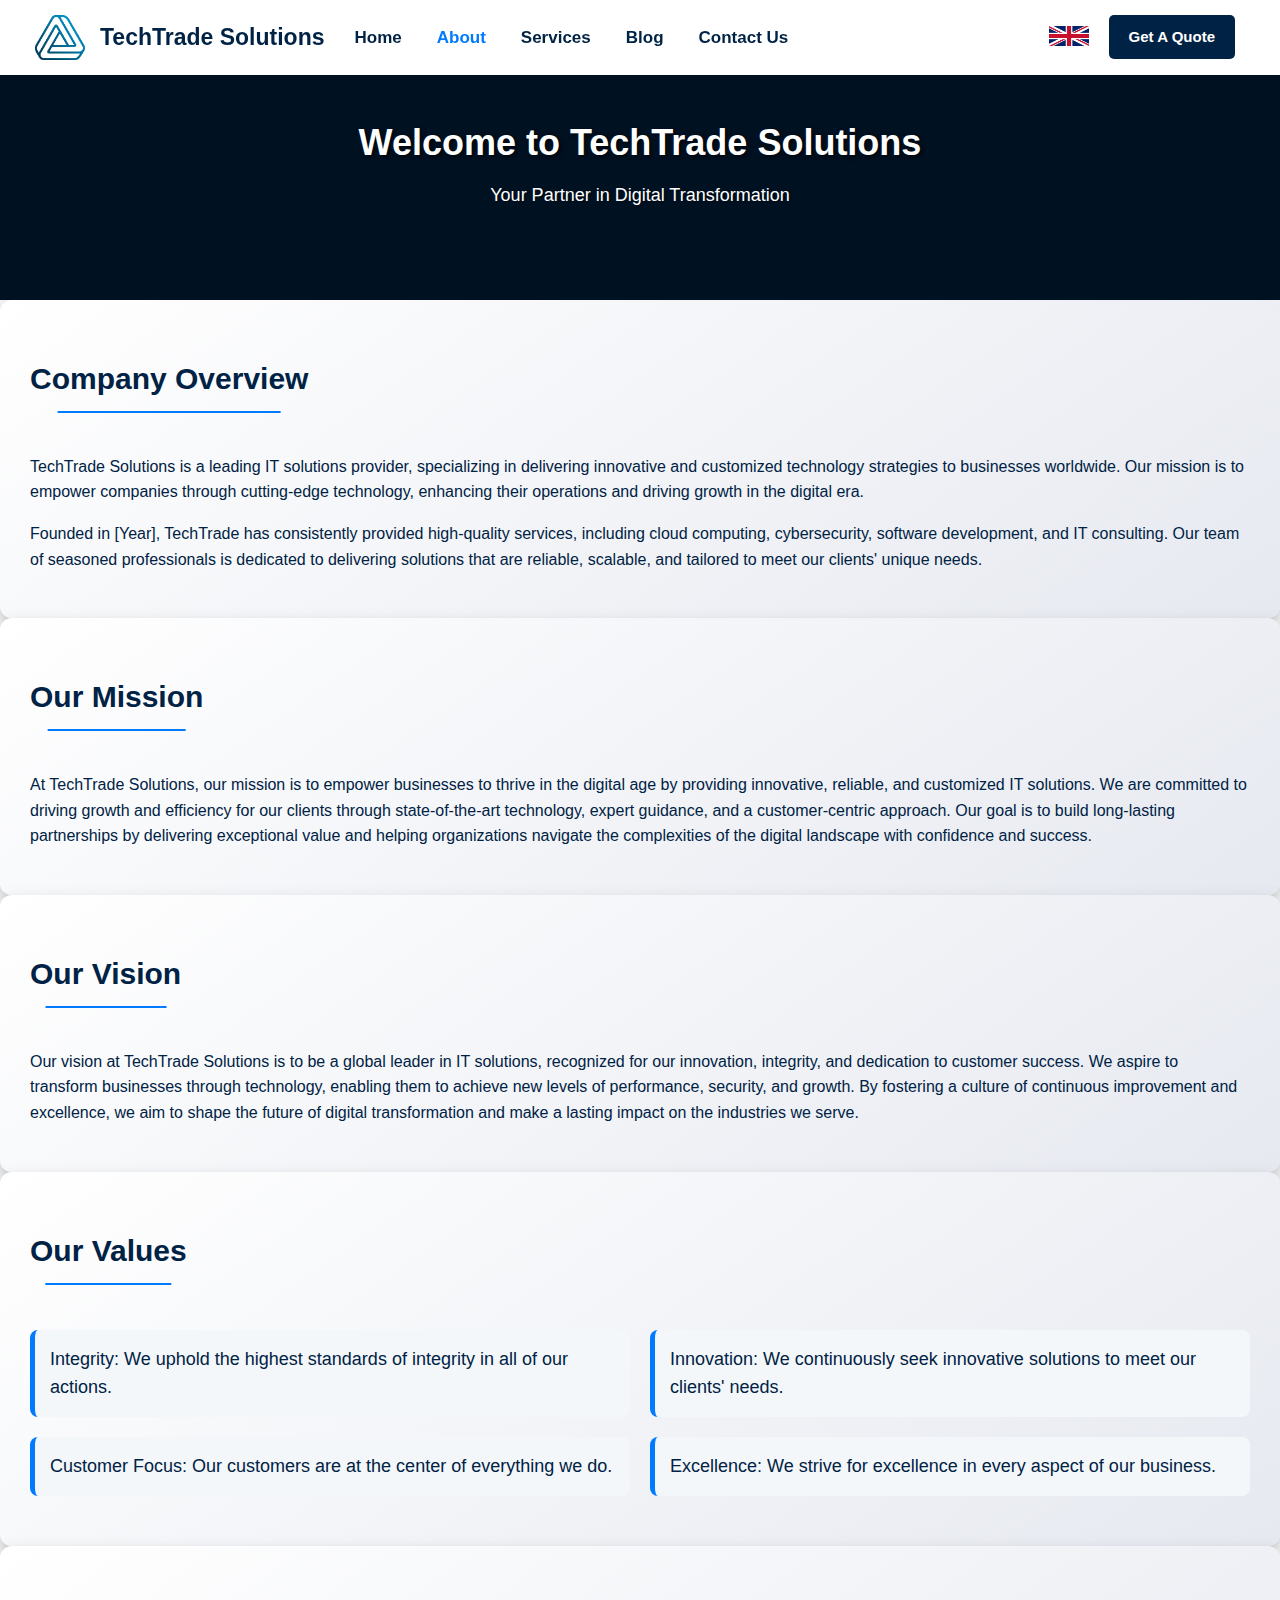
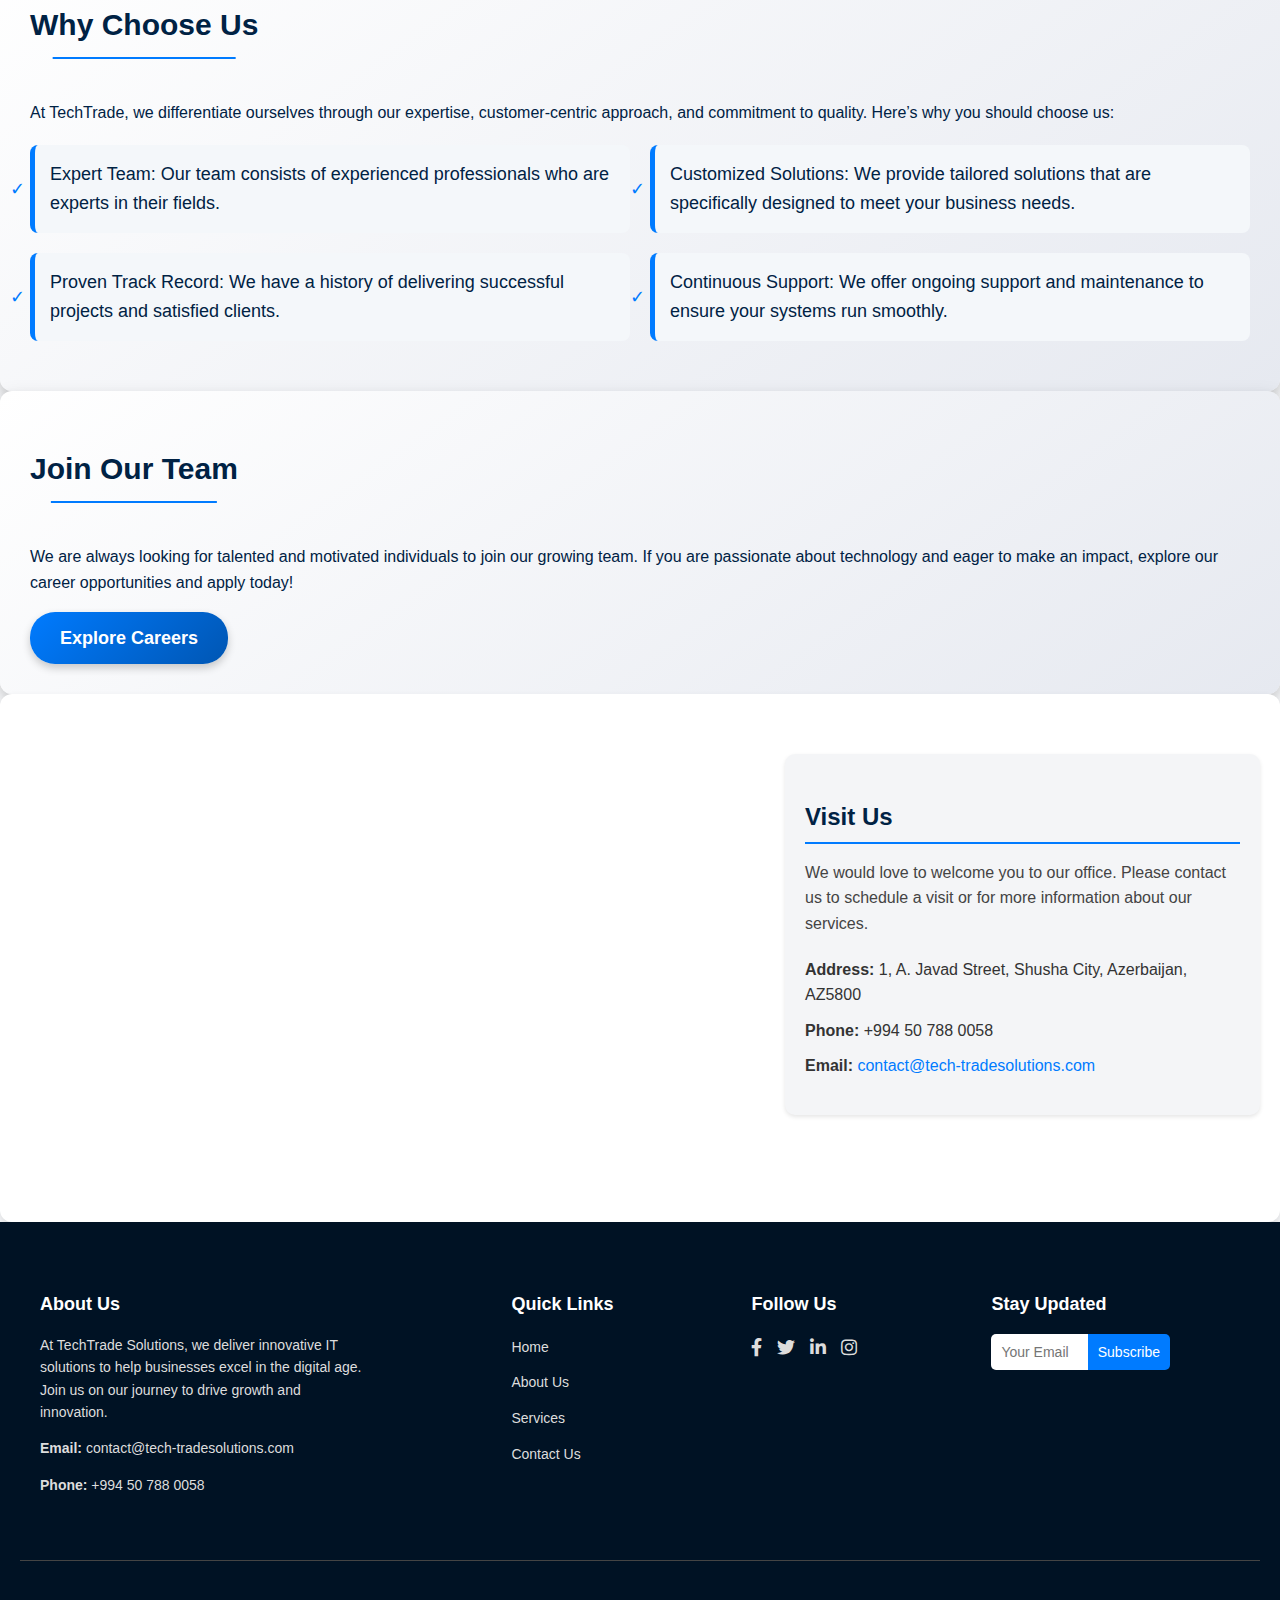
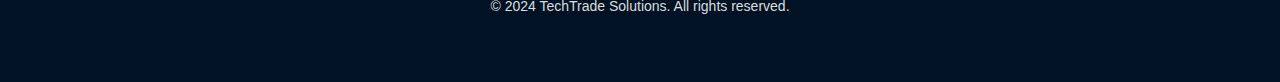
<file: about.html>
<!DOCTYPE html>
<html lang="en">
<head>
    <link rel="stylesheet" href="https://cdnjs.cloudflare.com/ajax/libs/font-awesome/5.15.4/css/all.min.css">
    <meta charset="UTF-8">
    <meta name="viewport" content="width=device-width, initial-scale=1.0">
    <title>TechTrade - About Us</title>
    <link rel="stylesheet" href="css/aboutstyles.css">
</head>
<body>

    <header>
        <nav>
            <div class="logo">
                <img src="images/logo.png" alt="TechTrade Logo">
                <div class="logo-text" data-translate="TechTrade Solutions">TechTrade Solutions</div>
            </div>
            <ul>
                <li><a href="index.html" data-translate="Home">Home</a></li>
                <li><a href="about.html" class="active" data-translate="About">About</a></li>
                <li><a href="services.html" data-translate="Services">Services</a></li>
                <li><a href="blog.html" data-translate="Blog">Blog</a></li>
                <li><a href="contact.html" data-translate="Contact Us">Contact Us</a></li>
            </ul>
            <div class="header-buttons">
                <div class="language-dropdown">
                    <button class="language-button">
                        <img id="current-language-flag" src="images/en-flag.png" alt="English" title="English">
                    </button>
                    <div class="language-options">
                        <a href="#" class="language-option" id="translate-az"><img src="images/az-flag.png" alt="Azerbaijani" title="Azerbaijani"></a>
                        <a href="#" class="language-option" id="translate-en"><img src="images/en-flag.png" alt="English" title="English"></a>
                        <a href="#" class="language-option" id="translate-ru"><img src="images/ru-flag.png" alt="Russian" title="Russian"></a>
                    </div>
                </div>
                <a href="#" class="get-quote-button" data-translate="Get A Quote">Get A Quote</a>
            </div>            
        </nav>
    </header>

    <main>
        <!-- New Banner Section -->
        <section class="about-banner">
            <div class="banner-overlay">
                <div class="banner-content">
                    <h1 data-translate="Welcome to TechTrade Solutions">Welcome to TechTrade Solutions</h1>
                    <p data-translate="Your Partner in Digital Transformation">Your Partner in Digital Transformation</p>
                </div>
            </div>
        </section>
    
        <!-- Company Overview Section -->
        <section class="company-overview">
            <div class="overview-container">
                <h2 data-translate="Company Overview">Company Overview</h2>
                <p data-translate="TechTrade Solutions is a leading IT solutions provider, specializing in delivering innovative and customized technology strategies to businesses worldwide. Our mission is to empower companies through cutting-edge technology, enhancing their operations and driving growth in the digital era.">TechTrade Solutions is a leading IT solutions provider, specializing in delivering innovative and customized technology strategies to businesses worldwide. Our mission is to empower companies through cutting-edge technology, enhancing their operations and driving growth in the digital era.</p>
                <p data-translate="Founded in [Year], TechTrade has consistently provided high-quality services, including cloud computing, cybersecurity, software development, and IT consulting. Our team of seasoned professionals is dedicated to delivering solutions that are reliable, scalable, and tailored to meet our clients' unique needs.">Founded in [Year], TechTrade has consistently provided high-quality services, including cloud computing, cybersecurity, software development, and IT consulting. Our team of seasoned professionals is dedicated to delivering solutions that are reliable, scalable, and tailored to meet our clients' unique needs.</p>
            </div>
        </section>
    
        <!-- Mission Section -->
        <section class="mission">
            <div class="mission-container">
                <h2 data-translate="Our Mission">Our Mission</h2>
                <p data-translate="At TechTrade Solutions, our mission is to empower businesses to thrive in the digital age by providing innovative, reliable, and customized IT solutions. We are committed to driving growth and efficiency for our clients through state-of-the-art technology, expert guidance, and a customer-centric approach. Our goal is to build long-lasting partnerships by delivering exceptional value and helping organizations navigate the complexities of the digital landscape with confidence and success.">At TechTrade Solutions, our mission is to empower businesses to thrive in the digital age by providing innovative, reliable, and customized IT solutions. We are committed to driving growth and efficiency for our clients through state-of-the-art technology, expert guidance, and a customer-centric approach. Our goal is to build long-lasting partnerships by delivering exceptional value and helping organizations navigate the complexities of the digital landscape with confidence and success.</p>
            </div>
        </section>
    
        <!-- Vision Section -->
        <section class="vision">
            <div class="vision-container">
                <h2 data-translate="Our Vision">Our Vision</h2>
                <p data-translate="Our vision at TechTrade Solutions is to be a global leader in IT solutions, recognized for our innovation, integrity, and dedication to customer success. We aspire to transform businesses through technology, enabling them to achieve new levels of performance, security, and growth. By fostering a culture of continuous improvement and excellence, we aim to shape the future of digital transformation and make a lasting impact on the industries we serve.">Our vision at TechTrade Solutions is to be a global leader in IT solutions, recognized for our innovation, integrity, and dedication to customer success. We aspire to transform businesses through technology, enabling them to achieve new levels of performance, security, and growth. By fostering a culture of continuous improvement and excellence, we aim to shape the future of digital transformation and make a lasting impact on the industries we serve.</p>
            </div>
        </section>
    
        <!-- Values Section -->
        <section class="values">
            <div class="values-container">
                <h2 data-translate="Our Values">Our Values</h2>
                <ul>
                    <li data-translate="Integrity: We uphold the highest standards of integrity in all of our actions."><i class="fas fa-check-circle"></i> Integrity: We uphold the highest standards of integrity in all of our actions.</li>
                    <li data-translate="Innovation: We continuously seek innovative solutions to meet our clients' needs."><i class="fas fa-check-circle"></i> Innovation: We continuously seek innovative solutions to meet our clients' needs.</li>
                    <li data-translate="Customer Focus: Our customers are at the center of everything we do."><i class="fas fa-check-circle"></i> Customer Focus: Our customers are at the center of everything we do.</li>
                    <li data-translate="Excellence: We strive for excellence in every aspect of our business."><i class="fas fa-check-circle"></i> Excellence: We strive for excellence in every aspect of our business.</li>
                </ul>
            </div>
        </section>
    
        <!-- Why Choose Us Section -->
        <section class="why-choose-us">
            <div class="choose-us-container">
                <h2 data-translate="Why Choose Us">Why Choose Us</h2>
                <p data-translate="At TechTrade, we differentiate ourselves through our expertise, customer-centric approach, and commitment to quality. Here’s why you should choose us:">At TechTrade, we differentiate ourselves through our expertise, customer-centric approach, and commitment to quality. Here’s why you should choose us:</p>
                <ul>
                    <li data-translate="Expert Team: Our team consists of experienced professionals who are experts in their fields."><strong>Expert Team:</strong> Our team consists of experienced professionals who are experts in their fields.</li>
                    <li data-translate="Customized Solutions: We provide tailored solutions that are specifically designed to meet your business needs."><strong>Customized Solutions:</strong> We provide tailored solutions that are specifically designed to meet your business needs.</li>
                    <li data-translate="Proven Track Record: We have a history of delivering successful projects and satisfied clients."><strong>Proven Track Record:</strong> We have a history of delivering successful projects and satisfied clients.</li>
                    <li data-translate="Continuous Support: We offer ongoing support and maintenance to ensure your systems run smoothly."><strong>Continuous Support:</strong> We offer ongoing support and maintenance to ensure your systems run smoothly.</li>
                </ul>
            </div>
        </section>
    
        <!-- Join Our Team Section -->
        <section class="join-our-team">
            <div class="team-container">
                <h2 data-translate="Join Our Team">Join Our Team</h2>
                <p data-translate="We are always looking for talented and motivated individuals to join our growing team. If you are passionate about technology and eager to make an impact, explore our career opportunities and apply today!">We are always looking for talented and motivated individuals to join our growing team. If you are passionate about technology and eager to make an impact, explore our career opportunities and apply today!</p>
                <a href="careers.html" class="cta-button" data-translate="Explore Careers">Explore Careers</a>
            </div>
        </section>
    </main>    

<!-- New Location Section with Map -->
<section class="location-section">
    <div class="location-wrapper">
        <div class="map-container">
            <!-- Replace the src with your actual Google Maps embed link -->
            <iframe 
                src="https://www.google.com/maps/embed?pb=!1m18!1m12!1m3!1d3067.609052598862!2d-75.17040878428252!3d39.952583879422834!2m3!1f0!2f0!3f0!3m2!1i1024!2i768!4f13.1!3m3!1m2!1s0x89c6c65d7b7c93e9%3A0x1d5d9e62e1b3c775!2sTechTrade%20Solutions!5e0!3m2!1sen!2sus!4v1631246210042!5m2!1sen!2sus" 
                width="100%" 
                height="400" 
                style="border:0;" 
                allowfullscreen="" 
                loading="lazy">
            </iframe>
        </div>
        <div class="contact-details">
            <h3 data-translate="Visit Us">Visit Us</h3>
            <p data-translate="We would love to welcome you to our office. Please contact us to schedule a visit or for more information about our services.">We would love to welcome you to our office. Please contact us to schedule a visit or for more information about our services.</p>
            <ul>
                <li><strong data-translate="Address:">Address:</strong> 1, A. Javad Street, Shusha City, Azerbaijan, AZ5800</li>
                <li><strong data-translate="Phone:">Phone:</strong> +994 50 788 0058</li>
                <li><strong data-translate="Email:">Email:</strong> <a href="mailto:contact@tech-tradesolutions.com">contact@tech-tradesolutions.com</a></li>
            </ul>
        </div>
    </div>
</section>

<footer class="footer">
    <div class="footer-container">
        <!-- Company Info -->
        <div class="footer-column footer-about">
            <h3 data-translate="About Us">About Us</h3>
            <p data-translate="At TechTrade Solutions, we deliver innovative IT solutions to help businesses excel in the digital age. Join us on our journey to drive growth and innovation.">At TechTrade Solutions, we deliver innovative IT solutions to help businesses excel in the digital age. Join us on our journey to drive growth and innovation.</p>
            <p><strong data-translate="Email:">Email:</strong> <a href="mailto:contact@tech-tradesolutions.com">contact@tech-tradesolutions.com</a></p>
            <p><strong data-translate="Phone:">Phone:</strong> <a href="tel:+994507880058">+994 50 788 0058</a></p>
        </div>

        <!-- Quick Links -->
        <div class="footer-column footer-links">
            <h3 data-translate="Quick Links">Quick Links</h3>
            <ul>
                <li><a href="index.html" data-translate="Home">Home</a></li>
                <li><a href="about.html" data-translate="About Us">About Us</a></li>
                <li><a href="services.html" data-translate="Services">Services</a></li>
                <li><a href="contact.html" data-translate="Contact Us">Contact Us</a></li>
            </ul>
        </div>

        <!-- Social Media Links -->
        <div class="footer-column footer-social">
            <h3 data-translate="Follow Us">Follow Us</h3>
            <div class="social-icons">
                <a href="#"><i class="fab fa-facebook-f"></i></a>
                <a href="#"><i class="fab fa-twitter"></i></a>
                <a href="#"><i class="fab fa-linkedin-in"></i></a>
                <a href="#"><i class="fab fa-instagram"></i></a>
            </div>
        </div>

        <!-- Newsletter -->
        <div class="footer-column footer-newsletter">
            <h3 data-translate="Stay Updated">Stay Updated</h3>
            <form class="newsletter-form">
                <input type="email" placeholder="Your Email" required data-translate="Your Email">
                <button type="submit" data-translate="Subscribe">Subscribe</button>
            </form>
        </div>
    </div>

    <!-- Footer Bottom -->
    <div class="footer-bottom">
        <p data-translate="© 2024 TechTrade Solutions. All rights reserved.">© 2024 TechTrade Solutions. All rights reserved.</p>
    </div>
</footer>


<script>
    document.querySelector('.language-button').addEventListener('click', function(event) {
        event.stopPropagation(); // Prevents click event from propagating
        const options = document.querySelector('.language-options');
        // Toggle the display of the language options
        options.style.display = options.style.display === 'block' ? 'none' : 'block';
    });
    
    document.addEventListener('click', function() {
        const options = document.querySelector('.language-options');
        options.style.display = 'none'; // Hide the dropdown when clicking outside
    });
    </script> 

<script>
    // Translation dictionary
    const translations = {
        az: {
            "Software Development": "Proqram Təminatının Hazırlanması",
            "Create custom applications that are scalable, secure, and user-friendly. Our solutions include mobile apps, enterprise software, and cloud-based systems designed to drive growth.": "Ölçülənə bilən, təhlükəsiz və istifadəçi dostu xüsusi tətbiqlər yaradın. Həllərimizə mobil tətbiqlər, müəssisə proqram təminatı və inkişafı təşviq etmək üçün hazırlanmış bulud əsaslı sistemlər daxildir",
            "Cloud Solutions": "Bulud Xidmətləri",
            "Transform your business with our cloud services, including migration, deployment, and management. Enhance flexibility, reduce costs, and improve collaboration across your organization.": "Bulud xidmətlərimiz, o cümlədən miqrasiya, yerləşdirmə və idarəetmə ilə biznesinizi dəyişdirin. Esneklik artırın, xərcləri azaldın və təşkilatınızda əməkdaşlığı gücləndirin.",
            "Cybersecurity": "Kibertəhlükəsizlik",
            "Secure your digital assets with our comprehensive cybersecurity services. We offer threat detection, data protection, and incident response to keep your business safe.": "Rəqəmsal aktivlərinizi genişmiqyaslı kibertəhlükəsizlik xidmətlərimizlə qoruyun. Biz biznesinizi təhlükəsiz saxlamaq üçün təhdidlərin aşkarlanması, məlumatların qorunması və hadisələrə cavab tədbirləri təklif edirik.",
            "IT Consulting": "IT konsultasiyası",
            "Optimize your technology strategy with our consulting services. We help you align your IT infrastructure with your business goals for maximum efficiency and growth.": "Konsultasiya xidmətlərimizlə texnologiya strategiyanızı optimallaşdırın. Biz IT infrastrukturunuzu maksimum səmərəlilik və inkişaf üçün biznes məqsədlərinizlə uyğunlaşdırmağa kömək edirik.",
            "Managed IT Services": "İdarə Olunan IT Xidmətləri",
            "Let us handle your IT needs with our managed services. From network monitoring to data backup and IT support, we ensure your operations run smoothly and efficiently.": "IT ehtiyaclarınızı idarə olunan xidmətlərimizlə bizə həvalə edin. Şəbəkə monitorinqindən məlumatların ehtiyat nüsxəsinə və IT dəstəyinə qədər əməliyyatlarınızın rəvan və səmərəli şəkildə işləməsini təmin edirik.",
            "Data Analytics": "Data Analitikası",
            "Leverage data analytics to make informed decisions. Our services help you uncover insights, drive strategic initiatives, and enhance performance and profitability.": "Doğru qərarlar qəbul etmək üçün məlumat analitikasından istifadə edin. Xidmətlərimiz sizə dərin məlumatları üzə çıxarmağa, strateji təşəbbüsləri həyata keçirməyə və performansınızı və mənfəətinizi artırmağa kömək edir.",
            "Home": "Ana Səhifə",
            "About": "Haqqında",
            "Services": "Xidmətlər",
            "Blog": "Bloq",
            "Contact Us": "Əlaqə",
            "Get A Quote": "Təklif Alın",
            "Welcome to TechTrade Solutions": "TechTrade Solutions-a xoş gəlmisiniz",
            "Your Partner in Digital Transformation": "Rəqəmsal Transformasiyada Sizin Partnyorunuz",
            "Company Overview": "Şirkət Haqqında",
            "TechTrade Solutions is a leading IT solutions provider, specializing in delivering innovative and customized technology strategies to businesses worldwide. Our mission is to empower companies through cutting-edge technology, enhancing their operations and driving growth in the digital era.": "TechTrade Solutions aparıcı IT həlləri təminatçısıdır və dünya miqyasında bizneslərə innovativ və fərdiləşdirilmiş texnologiya strategiyaları təqdim etməkdə ixtisaslaşmışdır. Missiyamız qabaqcıl texnologiya vasitəsilə şirkətləri gücləndirmək, onların fəaliyyətini təkmilləşdirmək və rəqəmsal dövrdə inkişafı təmin etməkdir.",
            "Founded in [Year], TechTrade has consistently provided high-quality services, including cloud computing, cybersecurity, software development, and IT consulting. Our team of seasoned professionals is dedicated to delivering solutions that are reliable, scalable, and tailored to meet our clients' unique needs.": "[İl]-də təsis edilmiş TechTrade bulud hesablama, kibertəhlükəsizlik, proqram təminatının hazırlanması və IT konsultasiya kimi yüksək keyfiyyətli xidmətlər təqdim edir. Təcrübəli peşəkarlar komandamız müştərilərimizin unikal ehtiyaclarını qarşılamaq üçün etibarlı, genişlənə bilən və xüsusi həllər təqdim etməyə sadiqdir.",
            "Our Mission": "Missiyamız",
            "At TechTrade Solutions, our mission is to empower businesses to thrive in the digital age by providing innovative, reliable, and customized IT solutions. We are committed to driving growth and efficiency for our clients through state-of-the-art technology, expert guidance, and a customer-centric approach. Our goal is to build long-lasting partnerships by delivering exceptional value and helping organizations navigate the complexities of the digital landscape with confidence and success.": "TechTrade Solutions-da missiyamız, bizneslərin rəqəmsal dövrdə inkişafını təmin etmək üçün innovativ, etibarlı və fərdi IT həlləri təqdim etməkdir. Biz, qabaqcıl texnologiya, mütəxəssis təlimatı və müştəriyönümlü yanaşma vasitəsilə müştərilərimizin inkişafını və səmərəliliyini artırmağa sadiqik. Məqsədimiz, müstəsna dəyər təqdim etməklə və təşkilatlara rəqəmsal mühitin mürəkkəbliklərini inamla və uğurla naviqasiya etməyə kömək etməklə uzunmüddətli tərəfdaşlıqlar qurmaqdır.",
            "Our Vision": "Vizyonumuz",
            "Our vision at TechTrade Solutions is to be a global leader in IT solutions, recognized for our innovation, integrity, and dedication to customer success. We aspire to transform businesses through technology, enabling them to achieve new levels of performance, security, and growth. By fostering a culture of continuous improvement and excellence, we aim to shape the future of digital transformation and make a lasting impact on the industries we serve.": "TechTrade Solutions-da bizim görüşümüz, innovasiya, dürüstlük və müştəri uğuruna sadiqliyimizlə tanınan qlobal IT həlləri lideri olmaqdır. Biz texnologiya vasitəsilə biznesləri dəyişdirməyi, onlara yeni səviyyədə performans, təhlükəsizlik və inkişaf əldə etməyə imkan yaratmağı arzulayırıq. Davamlı təkmilləşdirmə və mükəmməllik mədəniyyətini inkişaf etdirərək, rəqəmsal transformasiyanın gələcəyini formalaşdırmağı və xidmət etdiyimiz sahələrdə uzunmüddətli təsir yaratmağı hədəfləyirik.",
            "Our Values": "Əsas Dəyərlərimiz",
            "Integrity: We uphold the highest standards of integrity in all of our actions.": "Dürüstlük: Bütün fəaliyyətlərimizdə ən yüksək dürüstlük standartlarını qoruyuruq.",
            "Innovation: We continuously seek innovative solutions to meet our clients' needs.": "Innovasiya: Müştərilərimizin ehtiyaclarını qarşılamaq üçün daim innovativ həllər axtarırıq.",
            "Customer Focus: Our customers are at the center of everything we do.": "Müştəri Yönümlülük: Müştərilərimiz gördüyümüz hər işin mərkəzindədir.",
            "Excellence: We strive for excellence in every aspect of our business.": "Mükəmməllik: Biz biznesimizin hər bir aspektində mükəmməlliyə can atırıq.",
            "Why Choose Us": "Niyə Bizi Seçməlisiniz",
            "At TechTrade, we differentiate ourselves through our expertise, customer-centric approach, and commitment to quality. Here’s why you should choose us:": "TechTrade-da biz özümüzü ekspertiza, müştəriyönümlü yanaşma və keyfiyyətə sadiqliyimizlə fərqləndiririk. Niyə bizi seçməlisiniz?",
            "Expert Team: Our team consists of experienced professionals who are experts in their fields.": "Mütəxəssis Komandası: Komandamız öz sahələrində mütəxəssis olan təcrübəli peşəkarlardan ibarətdir.",
            "Customized Solutions: We provide tailored solutions that are specifically designed to meet your business needs.": "Xüsusi Həllər: Biz sizin biznes ehtiyaclarınıza uyğun hazırlanmış xüsusi həllər təqdim edirik.",
            "Proven Track Record: We have a history of delivering successful projects and satisfied clients.": "Sübut Edilmiş Təcrübə: Uğurlu layihələr və məmnun müştərilərin tarixçəsinə sahibik.",
            "Continuous Support: We offer ongoing support and maintenance to ensure your systems run smoothly.": "Davamlı Dəstək: Sistemlərinizin problemsiz işləməsini təmin etmək üçün davamlı dəstək və optimizasiya təqdim edirik.",
            "Join Our Team": "Komandamıza Qoşulun",
            "We are always looking for talented and motivated individuals to join our growing team. If you are passionate about technology and eager to make an impact, explore our career opportunities and apply today!": "Həmişə istedadlı və motivasiyalı fərdləri böyüyən komandamıza qoşulmağa dəvət edirik. Əgər texnologiyaya qarşı həvəsiniz varsa və təsir yaratmağa can atırsınızsa, karyera imkanlarımızı araşdırın və bu gün müraciət edin!",
            "Explore Careers": "Karyera İmkanları",
            "At TechTrade Solutions, we deliver innovative IT solutions to help businesses excel in the digital age. Join us on our journey to drive growth and innovation.": "TechTrade Solutions-da biz innovativ IT həlləri təqdim edirik ki, bizneslər rəqəmsal dövrdə müvəffəqiyyət qazana bilsinlər. İnkişaf və innovasiya yolunda bizimlə birləşin.",
            "About Us": "Haqqında",
            "Stay Updated": "Yeniliklərdən xəbərdar ol",
            "Follow Us": "Bizi izləyin",
            "Quick Links": "Linklər",
            "Visit Us": "Əlaqəyə Keçin",
            "We would love to welcome you to our office. Please contact us to schedule a visit or for more information about our services.": "Ofisimizdə sizi qarşılamaqdan məmnun olarıq. Görüş cədvəlini təyin etmək və ya xidmətlərimiz haqqında daha ətraflı məlumat üçün bizimlə əlaqə saxlayın.",
            "Phone:": "Əlaqə Nömrəsi:",
            "Address:": "Ünvan:",
            },
        ru: {
            "Software Development": "Разработка программного обеспечения",
            "Create custom applications that are scalable, secure, and user-friendly. Our solutions include mobile apps, enterprise software, and cloud-based systems designed to drive growth.": "Создавайте кастомизированные приложения, которые масштабируемы, безопасны и удобны для пользователей. Наши решения включают мобильные приложения, корпоративное программное обеспечение и облачные системы, предназначенные для стимулирования роста.",
            "Cloud Solutions": "Облачные решения",
            "Transform your business with our cloud services, including migration, deployment, and management. Enhance flexibility, reduce costs, and improve collaboration across your organization.": "Преобразуйте ваш бизнес с помощью наших облачных услуг, включая миграцию, развертывание и управление. Увеличьте гибкость, сократите затраты и улучшите сотрудничество в вашей организации.",
            "Cybersecurity": "Кибербезопасность",
            "Secure your digital assets with our comprehensive cybersecurity services. We offer threat detection, data protection, and incident response to keep your business safe.": "Обезопасьте ваши цифровые активы с помощью наших комплексных услуг по кибербезопасности. Мы предлагаем обнаружение угроз, защиту данных и реагирование на инциденты, чтобы ваш бизнес оставался защищенным.",
            "IT Consulting": "IT-консалтинг",
            "Optimize your technology strategy with our consulting services. We help you align your IT infrastructure with your business goals for maximum efficiency and growth.": "Оптимизируйте вашу технологическую стратегию с помощью наших консультационных услуг. Мы помогаем вам согласовать вашу IT-инфраструктуру с бизнес-целями для максимальной эффективности и роста.",
            "Managed IT Services": "Управляемые IT-услуги",
            "Let us handle your IT needs with our managed services. From network monitoring to data backup and IT support, we ensure your operations run smoothly and efficiently.": "Доверьте нам ваши IT-потребности с помощью наших управляемых услуг. От мониторинга сети до резервного копирования данных и IT-поддержки, мы гарантируем, что ваши операции проходят гладко и эффективно.",
            "Data Analytics": "Аналитика данных",
            "Leverage data analytics to make informed decisions. Our services help you uncover insights, drive strategic initiatives, and enhance performance and profitability.": "Используйте аналитику данных для принятия обоснованных решений. Наши услуги помогают вам раскрывать инсайты, реализовывать стратегические инициативы и улучшать производительность и прибыльность.",
            "Home": "Главная",
            "About": "О компании",
            "Services": "Услуги",
            "Blog": "Блог",
            "Contact Us": "Связаться с нами",
            "Get A Quote": "Получить предложение",
            "Welcome to TechTrade Solutions": "Добро пожаловать в TechTrade Solutions",
            "Your Partner in Digital Transformation": "Ваш партнер в цифровой трансформации",
            "Company Overview": "Обзор компании",
            "TechTrade Solutions is a leading IT solutions provider, specializing in delivering innovative and customized technology strategies to businesses worldwide. Our mission is to empower companies through cutting-edge technology, enhancing their operations and driving growth in the digital era.": "TechTrade Solutions является ведущим поставщиком IT-решений, специализирующимся на предоставлении инновационных и индивидуализированных технологий для бизнеса по всему миру. Наша миссия — поддерживать компании с помощью передовых технологий, улучшая их операции и стимулируя рост в цифровую эпоху.",
            "Founded in [Year], TechTrade has consistently provided high-quality services, including cloud computing, cybersecurity, software development, and IT consulting. Our team of seasoned professionals is dedicated to delivering solutions that are reliable, scalable, and tailored to meet our clients' unique needs.": "Основанная в [Год], TechTrade постоянно предоставляет услуги высокого качества, включая облачные вычисления, кибербезопасность, разработку программного обеспечения и IT-консалтинг. Наша команда опытных специалистов предана предоставлению решений, которые надежны, масштабируемы и адаптированы к уникальным потребностям наших клиентов.",
            "Our Mission": "Наша миссия",
            "At TechTrade Solutions, our mission is to empower businesses to thrive in the digital age by providing innovative, reliable, and customized IT solutions. We are committed to driving growth and efficiency for our clients through state-of-the-art technology, expert guidance, and a customer-centric approach. Our goal is to build long-lasting partnerships by delivering exceptional value and helping organizations navigate the complexities of the digital landscape with confidence and success.": "В TechTrade Solutions наша миссия заключается в том, чтобы помогать бизнесу преуспевать в цифровую эпоху, предоставляя инновационные, надежные и индивидуализированные IT-решения. Мы стремимся к росту и эффективности для наших клиентов с помощью передовых технологий, экспертных рекомендаций и ориентированного на клиента подхода. Наша цель — строить долгосрочные партнерства, предоставляя исключительную ценность и помогая организациям уверенно и успешно ориентироваться в сложностях цифрового ландшафта.",
            "Our Vision": "Наше видение",
            "Our vision at TechTrade Solutions is to be a global leader in IT solutions, recognized for our innovation, integrity, and dedication to customer success. We aspire to transform businesses through technology, enabling them to achieve new levels of performance, security, and growth. By fostering a culture of continuous improvement and excellence, we aim to shape the future of digital transformation and make a lasting impact on the industries we serve.": "Наше видение в TechTrade Solutions — быть мировым лидером в области IT-решений, признанным за инновации, честность и преданность успеху клиентов. Мы стремимся трансформировать бизнес с помощью технологий, позволяя им достигать новых уровней производительности, безопасности и роста. Развивая культуру постоянного совершенствования и стремления к исключительности, мы нацелены на формирование будущего цифровой трансформации и создание долговременного воздействия на отрасли, которые мы обслуживаем.",
            "Our Values": "Наши ценности",
            "Integrity: We uphold the highest standards of integrity in all of our actions.": "Честность: Мы придерживаемся самых высоких стандартов честности во всех наших действиях.",
            "Innovation: We continuously seek innovative solutions to meet our clients' needs.": "Инновации: Мы постоянно ищем инновационные решения для удовлетворения потребностей наших клиентов.",
            "Customer Focus: Our customers are at the center of everything we do.": "Ориентированность на клиента: Наши клиенты находятся в центре всего, что мы делаем.",
            "Excellence: We strive for excellence in every aspect of our business.": "Превосходство: Мы стремимся к превосходству в каждом аспекте нашего бизнеса.",
            "Why Choose Us": "Почему выбирают нас",
            "At TechTrade, we differentiate ourselves through our expertise, customer-centric approach, and commitment to quality. Here’s why you should choose us:": "В TechTrade мы отличаемся своей экспертизой, ориентированным на клиента подходом и приверженностью к качеству. Вот почему вам стоит выбрать нас:",
            "Expert Team: Our team consists of experienced professionals who are experts in their fields.": "Экспертная команда: Наша команда состоит из опытных профессионалов, которые являются экспертами в своих областях.",
            "Customized Solutions: We provide tailored solutions that are specifically designed to meet your business needs.": "Индивидуальные решения: Мы предоставляем кастомизированные решения, специально разработанные для удовлетворения потребностей вашего бизнеса.",
            "Proven Track Record: We have a history of delivering successful projects and satisfied clients.": "Доказанный опыт: Мы имеем историю успешных проектов и довольных клиентов.",
            "Continuous Support: We offer ongoing support and maintenance to ensure your systems run smoothly.": "Постоянная поддержка: Мы предлагаем непрерывную поддержку и обслуживание, чтобы ваши системы работали без перебоев.",
            "Join Our Team": "Присоединяйтесь к нашей команде",
            "We are always looking for talented and motivated individuals to join our growing team. If you are passionate about technology and eager to make an impact, explore our career opportunities and apply today!": "Мы всегда ищем талантливых и мотивированных людей для нашей растущей команды. Если вы увлечены технологиями и хотите произвести влияние, изучите наши карьерные возможности и подайте заявку сегодня!",
            "Explore Careers": "Исследуйте карьерные возможности",
            "At TechTrade Solutions, we deliver innovative IT solutions to help businesses excel in the digital age. Join us on our journey to drive growth and innovation.": "В TechTrade Solutions мы предоставляем инновационные IT-решения, которые помогают бизнесам добиваться успеха в цифровую эпоху. Присоединяйтесь к нам на пути к росту и инновациям.",
            "About Us": "О Нас",
            "Stay Updated": "Оставайтесь в курсе",
            "Follow Us": "Подпишитесь на нас",
            "Quick Links": "Быстрые Ссылки",
            "Visit Us": "Посетите Нас",
            "We would love to welcome you to our office. Please contact us to schedule a visit or for more information about our services.": "Мы будем рады приветствовать вас в нашем офисе. Пожалуйста, свяжитесь с нами, чтобы назначить встречу или получить дополнительную информацию о наших услугах.",
            "Phone:": "Телефон:",
            "Address:": "Адрес:",
            },
        en: {
            "Home": "Home",
            "About": "About",
            "Services": "Services",
            "Blog": "Blog",
            "Contact Us": "Contact Us",
            "Get A Quote": "Get A Quote",
            "YOUR TRUSTED TECH PARTNER": "YOUR TRUSTED TECH PARTNER",
            "TRANSFORMING BUSINESS OPERATIONS WITH ADVANCED IT SOLUTIONS": "TRANSFORMING BUSINESS OPERATIONS WITH ADVANCED IT SOLUTIONS",
            "At TechTrade, we deliver innovative technology solutions to help your business thrive in the digital era. From infrastructure to innovation, we provide comprehensive tech services tailored to your needs": "At TechTrade, we deliver innovative technology solutions to help your business thrive in the digital era. From infrastructure to innovation, we provide comprehensive tech services tailored to your needs",
            "Let's Talk": "Let's Talk",
            "Read More": "Read More",
            "About TechTrade Solutions": "About TechTrade Solutions",
            "TechTrade Solutions is a leading provider of innovative IT solutions, committed to empowering businesses with cutting-edge technology strategies. Our mission is to deliver customized, reliable, and scalable solutions that drive business growth and success in the digital era.": "TechTrade Solutions is a leading provider of innovative IT solutions, committed to empowering businesses with cutting-edge technology strategies. Our mission is to deliver customized, reliable, and scalable solutions that drive business growth and success in the digital era.",
            "With a team of experienced professionals, we partner with our clients to provide comprehensive services that meet their unique needs, from cloud solutions and cybersecurity to digital transformation and beyond.": "With a team of experienced professionals, we partner with our clients to provide comprehensive services that meet their unique needs, from cloud solutions and cybersecurity to digital transformation and beyond.",
            "Learn More": "Learn More",
            "Our Services": "Our Services",
            "Frequently Asked Questions": "Frequently Asked Questions",
            "What services does TechTrade offer?": "What services does TechTrade offer?",
            "We provide comprehensive IT solutions including infrastructure, software development, cloud services, cybersecurity, and more.": "We provide comprehensive IT solutions including infrastructure, software development, cloud services, cybersecurity, and more.",
            "How can I get a consultation?": "How can I get a consultation?",
            "You can schedule a consultation by contacting us through our website or calling our support team directly.": "You can schedule a consultation by contacting us through our website or calling our support team directly.",
            "What industries does TechTrade specialize in?": "What industries does TechTrade specialize in?",
            "We specialize in a wide range of industries, including finance, healthcare, retail, education, and technology, among others.": "We specialize in a wide range of industries, including finance, healthcare, retail, education, and technology, among others.",
            "Do you provide support and maintenance services?": "Do you provide support and maintenance services?",
            "Yes, we offer ongoing support and maintenance services to ensure your systems are always running smoothly and efficiently.": "Yes, we offer ongoing support and maintenance services to ensure your systems are always running smoothly and efficiently.",
            "How do you ensure data security and privacy?": "How do you ensure data security and privacy?",
            "We implement industry-standard security measures, including encryption, access control, and regular security audits, to protect your data and ensure compliance with all regulations.": "We implement industry-standard security measures, including encryption, access control, and regular security audits, to protect your data and ensure compliance with all regulations.",
            "Our Trusted Partners": "Our Trusted Partners",
            "We proudly collaborate with industry leaders to deliver the best solutions for our clients.": "We proudly collaborate with industry leaders to deliver the best solutions for our clients.",
            "What Our Clients Say": "What Our Clients Say",
            "Ready to Elevate Your Business with TechTrade?": "Ready to Elevate Your Business with TechTrade?",
            "Partner with us for cutting-edge IT solutions and take your business to the next level.": "Partner with us for cutting-edge IT solutions and take your business to the next level.",
            "Get Started Today": "Get Started Today"
        }
    };

// Function to translate the website content
function translateContent(language) {
    document.querySelectorAll('[data-translate]').forEach(element => {
        const key = element.getAttribute('data-translate');
        element.textContent = translations[language][key] || key;
    });
}

// Function to switch the language flag in the header
function switchLanguageFlag(selectedLang) {
    const currentFlag = document.getElementById('current-language-flag');
    const flagMap = {
        az: 'images/az-flag.png',
        en: 'images/en-flag.png',
        ru: 'images/ru-flag.png'
    };
    const titleMap = {
        az: 'Azerbaijani',
        en: 'English',
        ru: 'Russian'
    };

    // Update the current flag
    currentFlag.src = flagMap[selectedLang];
    currentFlag.alt = titleMap[selectedLang];
    currentFlag.title = titleMap[selectedLang];

    // Hide the selected flag from the dropdown
    document.querySelectorAll('.language-option').forEach(option => {
        if (option.id === 'translate-' + selectedLang) {
            option.style.display = 'none';
        } else {
            option.style.display = 'block';
        }
    });
}

// Set the initial language on page load
document.addEventListener('DOMContentLoaded', () => {
    const storedLanguage = localStorage.getItem('language') || 'en'; // Default to English
    translateContent(storedLanguage);
    switchLanguageFlag(storedLanguage);
});

// Event listeners for language switch
document.getElementById('translate-az').addEventListener('click', (e) => {
    e.preventDefault();
    localStorage.setItem('language', 'az'); // Store selected language
    translateContent('az');
    switchLanguageFlag('az');
});

document.getElementById('translate-en').addEventListener('click', (e) => {
    e.preventDefault();
    localStorage.setItem('language', 'en'); // Store selected language
    translateContent('en');
    switchLanguageFlag('en');
});

document.getElementById('translate-ru').addEventListener('click', (e) => {
    e.preventDefault();
    localStorage.setItem('language', 'ru'); // Store selected language
    translateContent('ru');
    switchLanguageFlag('ru');
});
</script>
</script>
</body>
</html>
</file>
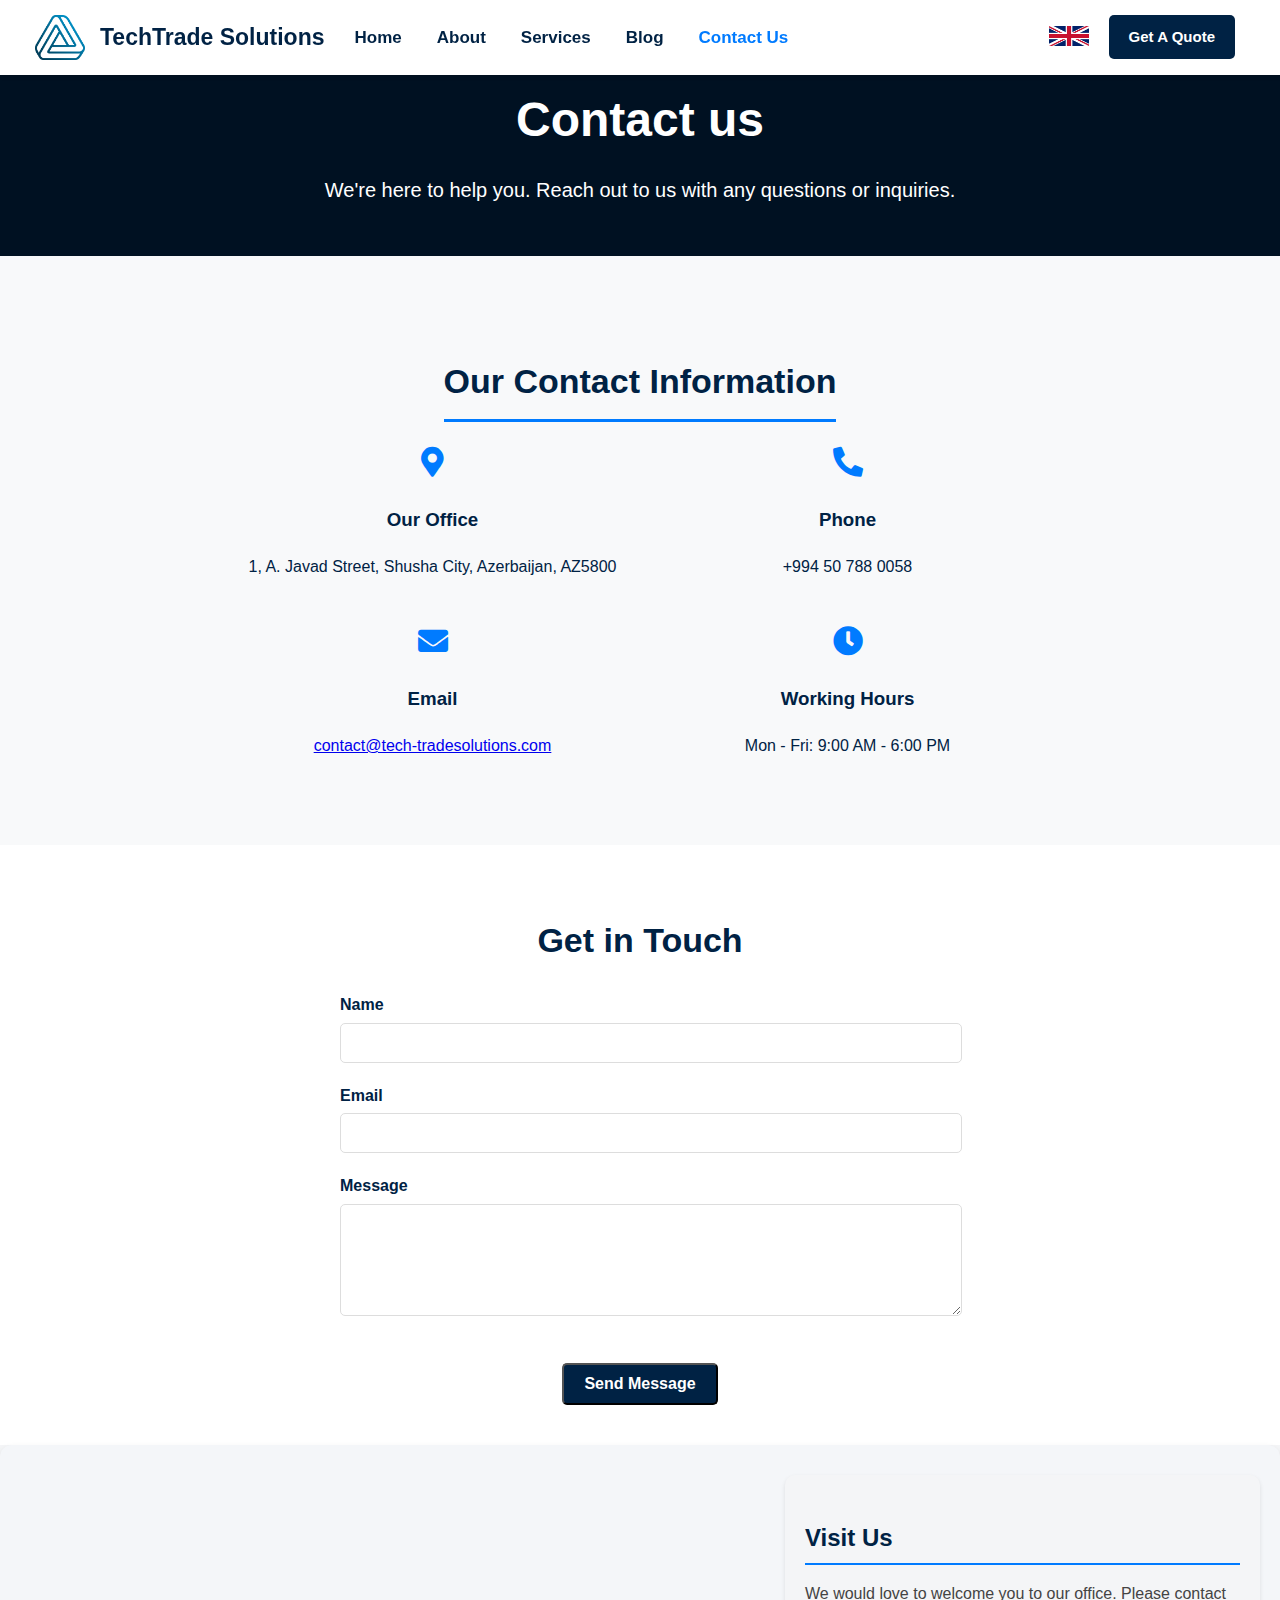
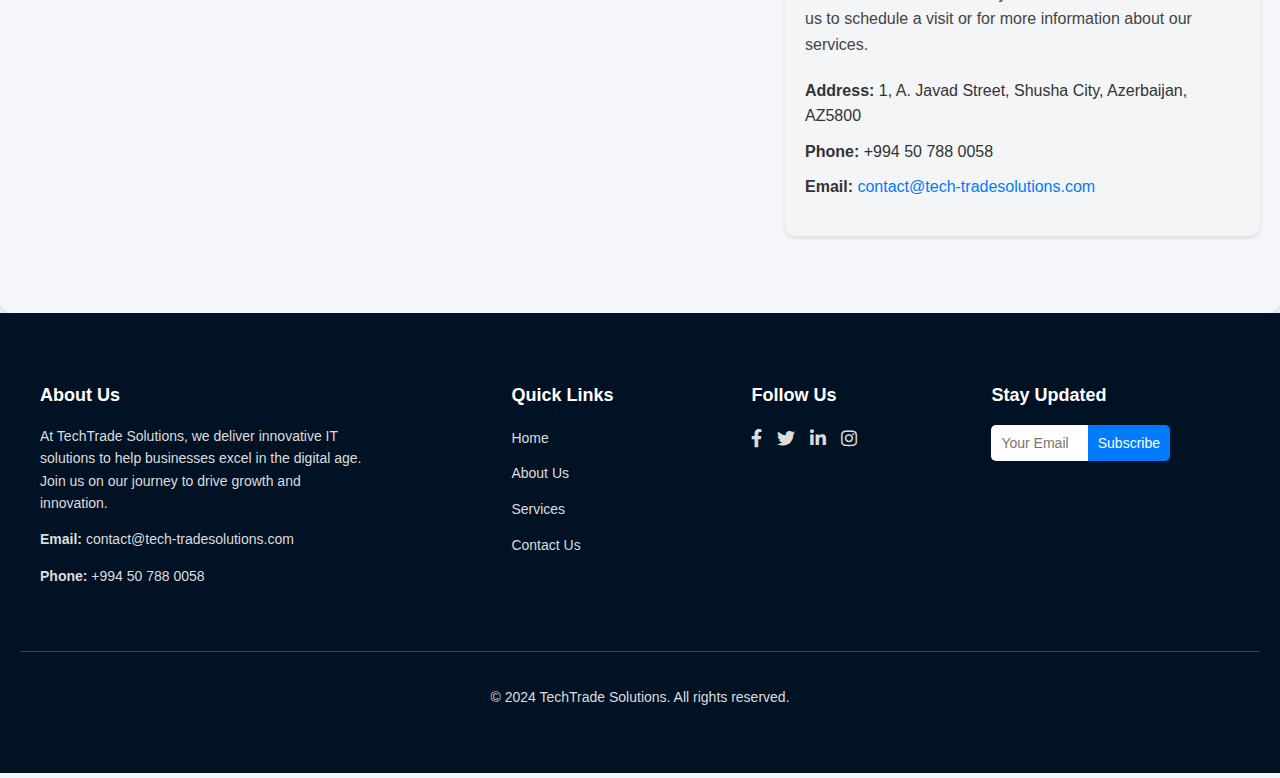
<file: contact.html>
<!DOCTYPE html>
<html lang="en">
<head>
    <link rel="stylesheet" href="https://cdnjs.cloudflare.com/ajax/libs/font-awesome/5.15.4/css/all.min.css">
    <meta charset="UTF-8">
    <meta name="viewport" content="width=device-width, initial-scale=1.0">
    <title>TechTrade - About Us</title>
    <link rel="stylesheet" href="css/contactstyles.css">
</head>
<body>

    <header>
        <nav>
            <div class="logo">
                <img src="images/logo.png" alt="TechTrade Logo">
                <div class="logo-text" data-translate="TechTrade Solutions">TechTrade Solutions</div>
            </div>
            <ul>
                <li><a href="index.html" data-translate="Home">Home</a></li>
                <li><a href="about.html" data-translate="About">About</a></li>
                <li><a href="services.html" data-translate="Services">Services</a></li>
                <li><a href="blog.html" data-translate="Blog">Blog</a></li>
                <li><a href="contact.html" class="active" data-translate="Contact Us">Contact Us</a></li>
            </ul>
            <div class="header-buttons">
                <div class="language-dropdown">
                    <!-- Current selected language flag -->
                    <button class="language-button">
                        <img src="images/en-flag.png" alt="English" title="English" id="current-language-flag">
                    </button>
                    <div class="language-options">
                        <!-- Language options to choose from -->
                        <a href="#" class="language-option" id="translate-az"><img src="images/az-flag.png" alt="Azerbaijani" title="Azerbaijani"></a>
                        <a href="#" class="language-option" id="translate-en"><img src="images/en-flag.png" alt="English" title="English"></a>
                        <a href="#" class="language-option" id="translate-ru"><img src="images/ru-flag.png" alt="Russian" title="Russian"></a>
                    </div>
                </div>
                <a href="#" class="get-quote-button" data-translate="Get A Quote">Get A Quote</a>
            </div>            
        </nav>
    </header>

<main>
    <!-- Hero Section -->
    <section class="contact-hero">
        <div class="banner-overlay"> <!-- Overlay element -->
            <div class="hero-content">
                <h1 data-translate="Contact us">Contact us</h1>
                <p  data-translate="We're here to help you. Reach out to us with any questions or inquiries.">We're here to help you. Reach out to us with any questions or inquiries.</p>
            </div>
        </div>
    </section>

    <!-- Contact Information Section -->
    <section class="contact-info">
        <div class="info-container">
            <h2 data-translate="Our Contact Information">Our Contact Information</h2>
            <div class="info-grid">
                <div class="info-item">
                    <i class="fas fa-map-marker-alt"></i>
                    <h3 data-translate="Our Office">Our Office</h3>
                    <p>1, A. Javad Street, Shusha City, Azerbaijan, AZ5800</p>
                </div>
                <div class="info-item">
                    <i class="fas fa-phone-alt"></i>
                    <h3 data-translate="Phone">Phone</h3>
                    <p>+994 50 788 0058</p>
                </div>
                <div class="info-item">
                    <i class="fas fa-envelope"></i>
                    <h3>Email</h3>
                    <p><a href="mailto:contact@tech-tradesolutions.com">contact@tech-tradesolutions.com</a></p>
                </div>
                <div class="info-item">
                    <i class="fas fa-clock"></i>
                    <h3 data-translate="Working Hours">Working Hours</h3>
                    <p  data-translate="Mon - Fri: 9:00 AM - 6:00 PM">Mon - Fri: 9:00 AM - 6:00 PM</p>
                </div>
            </div>
        </div>
    </section>

    <!-- Contact Form Section -->
    <section class="contact-form">
        <div class="form-container">
            <h2 data-translate="Get in Touch">Get in Touch</h2>
            <form action="#" method="post">
                <div class="form-group">
                    <label for="name">Name</label>
                    <input type="text" id="name" name="name" required>
                </div>
                <div class="form-group">
                    <label for="email">Email</label>
                    <input type="email" id="email" name="email" required>
                </div>
                <div class="form-group">
                    <label for="message">Message</label>
                    <textarea id="message" name="message" rows="5" required></textarea>
                </div>
                <button type="submit" class="cta-button"    data-translate="Send Message">Send Message</button>
            </form>
        </div>
    </section>

<!-- New Location Section with Map -->
<section class="location-section">
    <div class="location-wrapper">
        <div class="map-container">
            <!-- Replace the src with your actual Google Maps embed link -->
            <iframe 
                src="https://www.google.com/maps/embed?pb=!1m18!1m12!1m3!1d3067.609052598862!2d-75.17040878428252!3d39.952583879422834!2m3!1f0!2f0!3f0!3m2!1i1024!2i768!4f13.1!3m3!1m2!1s0x89c6c65d7b7c93e9%3A0x1d5d9e62e1b3c775!2sTechTrade%20Solutions!5e0!3m2!1sen!2sus!4v1631246210042!5m2!1sen!2sus" 
                width="100%" 
                height="400" 
                style="border:0;" 
                allowfullscreen="" 
                loading="lazy">
            </iframe>
        </div>
        <div class="contact-details">
            <h3 data-translate="Visit Us">Visit Us</h3>
            <p data-translate="We would love to welcome you to our office. Please contact us to schedule a visit or for more information about our services.">We would love to welcome you to our office. Please contact us to schedule a visit or for more information about our services.</p>
            <ul>
                <li><strong data-translate="Address:">Address:</strong> 1, A. Javad Street, Shusha City, Azerbaijan, AZ5800</li>
                <li><strong data-translate="Phone:">Phone:</strong> +994 50 788 0058</li>
                <li><strong data-translate="Email:">Email:</strong> <a href="mailto:contact@tech-tradesolutions.com">contact@tech-tradesolutions.com</a></li>
            </ul>
        </div>
    </div>
</section>

<footer class="footer">
    <div class="footer-container">
        <!-- Company Info -->
        <div class="footer-column footer-about">
            <h3 data-translate="About Us">About Us</h3>
            <p data-translate="At TechTrade Solutions, we deliver innovative IT solutions to help businesses excel in the digital age. Join us on our journey to drive growth and innovation.">At TechTrade Solutions, we deliver innovative IT solutions to help businesses excel in the digital age. Join us on our journey to drive growth and innovation.</p>
            <p><strong data-translate="Email:">Email:</strong> <a href="mailto:contact@tech-tradesolutions.com">contact@tech-tradesolutions.com</a></p>
            <p><strong data-translate="Phone:">Phone:</strong> <a href="tel:+994507880058">+994 50 788 0058</a></p>
        </div>

        <!-- Quick Links -->
        <div class="footer-column footer-links">
            <h3 data-translate="Quick Links">Quick Links</h3>
            <ul>
                <li><a href="index.html" data-translate="Home">Home</a></li>
                <li><a href="about.html" data-translate="About Us">About Us</a></li>
                <li><a href="services.html" data-translate="Services">Services</a></li>
                <li><a href="contact.html" data-translate="Contact Us">Contact Us</a></li>
            </ul>
        </div>

        <!-- Social Media Links -->
        <div class="footer-column footer-social">
            <h3 data-translate="Follow Us">Follow Us</h3>
            <div class="social-icons">
                <a href="#"><i class="fab fa-facebook-f"></i></a>
                <a href="#"><i class="fab fa-twitter"></i></a>
                <a href="#"><i class="fab fa-linkedin-in"></i></a>
                <a href="#"><i class="fab fa-instagram"></i></a>
            </div>
        </div>

        <!-- Newsletter -->
        <div class="footer-column footer-newsletter">
            <h3 data-translate="Stay Updated">Stay Updated</h3>
            <form class="newsletter-form">
                <input type="email" placeholder="Your Email" required data-translate="Your Email">
                <button type="submit" data-translate="Subscribe">Subscribe</button>
            </form>
        </div>
    </div>

    <!-- Footer Bottom -->
    <div class="footer-bottom">
        <p data-translate="© 2024 TechTrade Solutions. All rights reserved.">© 2024 TechTrade Solutions. All rights reserved.</p>
    </div>
</footer>

<script>
    document.querySelector('.language-button').addEventListener('click', function(event) {
        event.stopPropagation(); // Prevents click event from propagating
        const options = document.querySelector('.language-options');
        // Toggle the display of the language options
        options.style.display = options.style.display === 'block' ? 'none' : 'block';
    });
    
    document.addEventListener('click', function() {
        const options = document.querySelector('.language-options');
        options.style.display = 'none'; // Hide the dropdown when clicking outside
    });
    </script> 

<script>
    // Translation dictionary
    const translations = {
        az: {
            "Home": "Ana Səhifə",
            "About": "Haqqında",
            "Services": "Xidmətlər",
            "Blog": "Bloq",
            "Contact Us": "Əlaqə",
            "Get A Quote": "Təklif Alın",
            "Contact us": "Bizimlə Əlaqə Saxlayın",
            "We're here to help you. Reach out to us with any questions or inquiries.": "Biz sizə kömək etməyə hazırıq. Hər hansı sual və ya sorğularınız üçün bizimlə əlaqə saxlayın.",
            "Our Contact Information": "Əlaqə Məlumatlarımız",
            "Our Office": "Ofisimiz",
            "Phone": "Əlaqə Nömrəsi",
            "Working Hours": "İş Saatları",
            "Get in Touch": "Əlaqə saxlayın",
            "Mon - Fri: 9:00 AM - 6:00 PM": "Bzrt - Cümə: 9:00 - 6:00",
            "At TechTrade Solutions, we deliver innovative IT solutions to help businesses excel in the digital age. Join us on our journey to drive growth and innovation.": "TechTrade Solutions-da biz innovativ IT həlləri təqdim edirik ki, bizneslər rəqəmsal dövrdə müvəffəqiyyət qazana bilsinlər. İnkişaf və innovasiya yolunda bizimlə birləşin.",
            "About Us": "Haqqında",
            "Stay Updated": "Yeniliklərdən xəbərdar ol",
            "Follow Us": "Bizi izləyin",
            "Quick Links": "Linklər",
            "Visit Us": "Əlaqəyə Keçin",
            "We would love to welcome you to our office. Please contact us to schedule a visit or for more information about our services.": "Ofisimizdə sizi qarşılamaqdan məmnun olarıq. Görüş cədvəlini təyin etmək və ya xidmətlərimiz haqqında daha ətraflı məlumat üçün bizimlə əlaqə saxlayın.",
            "Phone:": "Əlaqə Nömrəsi:",
            "Address:": "Ünvan:",
            },
        ru: {
            "Home": "Главная",
            "About": "О компании",
            "Services": "Услуги",
            "Blog": "Блог",
            "Contact Us": "Связаться с нами",
            "Get A Quote": "Получить предложение",
            "Contact us": "Свяжитесь с нами",
            "We're here to help you. Reach out to us with any questions or inquiries.": "Мы здесь, чтобы помочь вам. Свяжитесь с нами по любым вопросам или запросам.",
            "Our Contact Information": "Наша Контактная Информация",
            "Our Office": "Наш Офис",
            "Phone": "Телефон",
            "Working Hours": "Часы Работы",
            "Get in Touch": "Свяжитесь с нами",
            "Mon - Fri: 9:00 AM - 6:00 PM": "Пн - Пт: 9:00 - 18:00",
            "At TechTrade Solutions, we deliver innovative IT solutions to help businesses excel in the digital age. Join us on our journey to drive growth and innovation.": "В TechTrade Solutions мы предоставляем инновационные IT-решения, которые помогают бизнесам добиваться успеха в цифровую эпоху. Присоединяйтесь к нам на пути к росту и инновациям.",
            "About Us": "О Нас",
            "Stay Updated": "Оставайтесь в курсе",
            "Follow Us": "Подпишитесь на нас",
            "Quick Links": "Быстрые Ссылки",
            "Visit Us": "Посетите Нас",
            "We would love to welcome you to our office. Please contact us to schedule a visit or for more information about our services.": "Мы будем рады приветствовать вас в нашем офисе. Пожалуйста, свяжитесь с нами, чтобы назначить встречу или получить дополнительную информацию о наших услугах.",
            "Phone:": "Телефон:",
            "Address:": "Адрес:",
            },
        en: {
            "Home": "Home",
            "About": "About",
            "Services": "Services",
            "Blog": "Blog",
            "Contact Us": "Contact Us",
            "Get A Quote": "Get A Quote",
            "YOUR TRUSTED TECH PARTNER": "YOUR TRUSTED TECH PARTNER",
            "TRANSFORMING BUSINESS OPERATIONS WITH ADVANCED IT SOLUTIONS": "TRANSFORMING BUSINESS OPERATIONS WITH ADVANCED IT SOLUTIONS",
            "At TechTrade, we deliver innovative technology solutions to help your business thrive in the digital era. From infrastructure to innovation, we provide comprehensive tech services tailored to your needs": "At TechTrade, we deliver innovative technology solutions to help your business thrive in the digital era. From infrastructure to innovation, we provide comprehensive tech services tailored to your needs",
            "Let's Talk": "Let's Talk",
            "Read More": "Read More",
            "About TechTrade Solutions": "About TechTrade Solutions",
            "TechTrade Solutions is a leading provider of innovative IT solutions, committed to empowering businesses with cutting-edge technology strategies. Our mission is to deliver customized, reliable, and scalable solutions that drive business growth and success in the digital era.": "TechTrade Solutions is a leading provider of innovative IT solutions, committed to empowering businesses with cutting-edge technology strategies. Our mission is to deliver customized, reliable, and scalable solutions that drive business growth and success in the digital era.",
            "With a team of experienced professionals, we partner with our clients to provide comprehensive services that meet their unique needs, from cloud solutions and cybersecurity to digital transformation and beyond.": "With a team of experienced professionals, we partner with our clients to provide comprehensive services that meet their unique needs, from cloud solutions and cybersecurity to digital transformation and beyond.",
            "Learn More": "Learn More",
            "Our Services": "Our Services",
            "Frequently Asked Questions": "Frequently Asked Questions",
            "What services does TechTrade offer?": "What services does TechTrade offer?",
            "We provide comprehensive IT solutions including infrastructure, software development, cloud services, cybersecurity, and more.": "We provide comprehensive IT solutions including infrastructure, software development, cloud services, cybersecurity, and more.",
            "How can I get a consultation?": "How can I get a consultation?",
            "You can schedule a consultation by contacting us through our website or calling our support team directly.": "You can schedule a consultation by contacting us through our website or calling our support team directly.",
            "What industries does TechTrade specialize in?": "What industries does TechTrade specialize in?",
            "We specialize in a wide range of industries, including finance, healthcare, retail, education, and technology, among others.": "We specialize in a wide range of industries, including finance, healthcare, retail, education, and technology, among others.",
            "Do you provide support and maintenance services?": "Do you provide support and maintenance services?",
            "Yes, we offer ongoing support and maintenance services to ensure your systems are always running smoothly and efficiently.": "Yes, we offer ongoing support and maintenance services to ensure your systems are always running smoothly and efficiently.",
            "How do you ensure data security and privacy?": "How do you ensure data security and privacy?",
            "We implement industry-standard security measures, including encryption, access control, and regular security audits, to protect your data and ensure compliance with all regulations.": "We implement industry-standard security measures, including encryption, access control, and regular security audits, to protect your data and ensure compliance with all regulations.",
            "Our Trusted Partners": "Our Trusted Partners",
            "We proudly collaborate with industry leaders to deliver the best solutions for our clients.": "We proudly collaborate with industry leaders to deliver the best solutions for our clients.",
            "What Our Clients Say": "What Our Clients Say",
            "Ready to Elevate Your Business with TechTrade?": "Ready to Elevate Your Business with TechTrade?",
            "Partner with us for cutting-edge IT solutions and take your business to the next level.": "Partner with us for cutting-edge IT solutions and take your business to the next level.",
            "Get Started Today": "Get Started Today"
        }
    };

// Function to translate the website content
function translateContent(language) {
    document.querySelectorAll('[data-translate]').forEach(element => {
        const key = element.getAttribute('data-translate');
        element.textContent = translations[language][key] || key;
    });
}

// Function to switch the language flag in the header
function switchLanguageFlag(selectedLang) {
    const currentFlag = document.getElementById('current-language-flag');
    const flagMap = {
        az: 'images/az-flag.png',
        en: 'images/en-flag.png',
        ru: 'images/ru-flag.png'
    };
    const titleMap = {
        az: 'Azerbaijani',
        en: 'English',
        ru: 'Russian'
    };

    // Update the current flag
    currentFlag.src = flagMap[selectedLang];
    currentFlag.alt = titleMap[selectedLang];
    currentFlag.title = titleMap[selectedLang];

    // Hide the selected flag from the dropdown
    document.querySelectorAll('.language-option').forEach(option => {
        if (option.id === 'translate-' + selectedLang) {
            option.style.display = 'none';
        } else {
            option.style.display = 'block';
        }
    });
}

// Set the initial language on page load
document.addEventListener('DOMContentLoaded', () => {
    const storedLanguage = localStorage.getItem('language') || 'en'; // Default to English
    translateContent(storedLanguage);
    switchLanguageFlag(storedLanguage);
});

// Event listeners for language switch
document.getElementById('translate-az').addEventListener('click', (e) => {
    e.preventDefault();
    localStorage.setItem('language', 'az'); // Store selected language
    translateContent('az');
    switchLanguageFlag('az');
});

document.getElementById('translate-en').addEventListener('click', (e) => {
    e.preventDefault();
    localStorage.setItem('language', 'en'); // Store selected language
    translateContent('en');
    switchLanguageFlag('en');
});

document.getElementById('translate-ru').addEventListener('click', (e) => {
    e.preventDefault();
    localStorage.setItem('language', 'ru'); // Store selected language
    translateContent('ru');
    switchLanguageFlag('ru');
});
</script>
</script>

</body>
</html>
</file>
<file: css/aboutstyles.css>
/* Global Styles */
body {
    zoom: 100%;
    font-family: 'Open Sans', sans-serif;
    margin: 0;
    padding: 0;
    background-color: #f4f5f7;
    color: #002244;
    line-height: 1.6;
}

/* Header and Navigation Bar */
header {
    display: flex;
    align-items: center;
    justify-content: space-between; /* Keeps logo and nav links to the left, button to the right */
    background-color: #fff;
    padding: 15px 15px; /* Adds padding to the header */
    box-shadow: 0 2px 4px rgba(0, 0, 0, 0.1);
    position: fixed;
    width: 100%;
    font-size: 17px;
    top: 0;
    z-index: 1000;
}

header .logo {
    display: flex;
    align-items: center;
}

header .logo img {
    width: 50px; /* Enlarges the logo */
    margin-left: 20px;
    height: auto;
}

header .logo-text {
    margin-left: 15px;
    font-size: 23px; /* Enlarges the text */
    font-weight: bold;
    color: #002244;
}

nav {
    display: flex;
    align-items: center;
    flex-grow: 1; /* Allows the nav section to grow and align left */
}

nav ul {
    list-style: none;
    display: flex;
    gap: 35px;
    margin: 0;
    padding: 0;
    margin-left: 30px; /* Moves the nav links closer to the logo */
}

nav ul li a {
    text-decoration: none;
    color: #002244;
    font-weight: 600;
}

nav ul li a:hover,
nav ul li a.active {
    color: #007BFF;
}

/* Header Buttons */
.header-buttons {
    display: flex;
    align-items: center;
    gap: 15px;
    position: absolute;
    right: 75px;
    top: 50%;
    transform: translateY(-50%);
}

.get-quote-button {
    background-color: #002244;
    color: #fff;
    padding: 10px 20px;
    border-radius: 5px;
    text-decoration: none;
    font-size: 15px;
    font-weight: 600;
    transition: background-color 0.3s ease;
}

.get-quote-button:hover {
    background-color: #0056b3;
}

.language-dropdown {
    position: relative; /* Relative positioning to position the dropdown menu correctly */
}

.language-button {
    background: none;
    border: none;
    cursor: pointer;
    padding: 5px;
    position: relative; /* Ensure the button is relatively positioned for dropdown placement */
}

.language-button img {
    width: 40px;
    height: auto;
    border-radius: 0%;
    transition: transform 0.3s ease;
}

.language-options {
    display: none; /* Hidden by default */
    position: absolute;
    top: 100%; /* Position below the button */
    right: 0;
    background-color: #fff;
    box-shadow: 0 4px 8px rgba(0, 0, 0, 0.1);
    border-radius: 5px;
    padding: 5px 0;
    z-index: 10;
}

.language-options a {
    display: block;
    padding: 5px 10px;
    text-align: center;
}

.language-options img {
    width: 30px;
    height: auto;
    border-radius: 0%;
    transition: transform 0.3s ease;
}

.language-option:hover img {
    transform: scale(1.1); /* Zoom effect on hover */
}

/* Banner Section */
.about-banner {
    position: relative;
    background-color: #002244;
    background-size: cover;
    background-position: center;
    height: 300px; /* Adjust the height as needed */
    display: flex;
    align-items: center;
    justify-content: center;
    color: #ffffff;
}

.banner-overlay {
    position: absolute;
    top: 0;
    left: 0;
    width: 100%;
    height: 100%;
    background-color: rgba(0, 0, 0, 0.5); /* Dark overlay for better text contrast */
    display: flex;
    align-items: center;
    justify-content: center;
}

.banner-content {
    position: relative;
    text-align: center;
    z-index: 1; /* Ensures the content is above the overlay */
}

.banner-content h1 {
    font-size: 36px;
    margin-bottom: 10px;
    font-weight: bold;
    color: #ffffff;
    text-shadow: 2px 2px 4px rgba(0, 0, 0, 0.7);
}

.banner-content p {
    font-size: 18px;
    color: #ffffff;
    text-shadow: 1px 1px 2px rgba(0, 0, 0, 0.5);
    margin: 0;
}

/* Adjustments for Smaller Screens */
@media screen and (max-width: 768px) {
    .about-banner {
        height: 200px; /* Reduce height for smaller screens */
    }

    .banner-content h1 {
        font-size: 28px;
    }

    .banner-content p {
        font-size: 16px;
    }
}

/* Section Styles */
.company-overview,
.mission,
.vision,
.values,
.why-choose-us,
.office-location,
.join-our-team {
    padding: 30px 30px;
    background: linear-gradient(145deg, #ffffff, #e6e9f0);
    color: #002244;
    margin: 0px 0;
    border-radius: 12px;
    box-shadow: 0 4px 8px rgba(0, 0, 0, 0.1), 0 6px 20px rgba(0, 0, 0, 0.1);
    transition: transform 0.3s ease, box-shadow 0.3s ease;
}

/* Add hover effects for sections */
.company-overview:hover,
.mission:hover,
.vision:hover,
.values:hover,
.why-choose-us:hover,
.office-location:hover,
.join-our-team:hover {
    transform: translateY(-5px);
    box-shadow: 0 6px 12px rgba(0, 0, 0, 0.15), 0 8px 30px rgba(0, 0, 0, 0.15);
}

/* Section Headers */
.company-overview h2,
.mission h2,
.vision h2,
.values h2,
.why-choose-us h2,
.office-location h2,
.join-our-team h2 {
    font-size: 30px;
    margin-bottom: 25px;
    text-align: center;
    color: #002244;
    position: relative;
    display: inline-block;
    padding-bottom: 10px;
}

.company-overview h2::after,
.mission h2::after,
.vision h2::after,
.values h2::after,
.why-choose-us h2::after,
.office-location h2::after,
.join-our-team h2::after {
    content: '';
    position: absolute;
    left: 50%;
    bottom: 0;
    width: 80%;
    height: 2px;
    background-color: #007BFF;
    transform: translateX(-50%);
}

/* Values and Why Choose Us Lists */
.values ul,
.why-choose-us ul {
    list-style: none;
    padding: 0;
    margin: 20px 0;
    display: grid;
    grid-template-columns: 1fr 1fr; /* Two columns for a more structured layout */
    gap: 20px;
}

.values ul li,
.why-choose-us ul li {
    font-size: 18px;
    padding: 15px;
    background-color: #f4f7fa;
    border-left: 5px solid #007BFF;
    border-radius: 8px;
    position: relative;
    transition: background-color 0.3s ease, border-color 0.3s ease;
}

.values ul li:hover,
.why-choose-us ul li:hover {
    background-color: #e8f0fe;
    border-color: #0056b3;
}

.values ul li i,
.why-choose-us ul li::before {
    content: '✓';
    color: #007BFF;
    position: absolute;
    left: -25px;
    top: 50%;
    transform: translateY(-50%);
    font-size: 18px;
}

/* Call-to-Action Button */
.cta-button {
    display: inline-block;
    padding: 12px 30px;
    background: linear-gradient(135deg, #007BFF, #0056b3);
    color: #ffffff;
    text-decoration: none;
    border-radius: 25px;
    font-size: 18px;
    font-weight: 700;
    box-shadow: 0 4px 8px rgba(0, 0, 0, 0.2);
    transition: background 0.3s ease, transform 0.3s ease;
}

.cta-button:hover {
    background: linear-gradient(135deg, #0056b3, #003d7a);
    transform: scale(1.05);
}

/* Responsive Design */
@media screen and (max-width: 992px) {
    .footer-container {
        flex-direction: column;
        align-items: center;
        text-align: center;
    }

    .header-buttons {
        flex-direction: column;
        gap: 10px;
    }

    .footer-column {
        min-width: 100%;
        margin-bottom: 20px;
    }

    .values ul,
    .why-choose-us ul {
        grid-template-columns: 1fr; /* Single column for smaller screens */
    }
}

@media screen and (max-width: 768px) {
    header {
        flex-direction: column;
        padding: 10px;
    }

    nav ul {
        flex-direction: column;
        gap: 15px;
        align-items: center;
    }

    .cta-button {
        font-size: 16px;
        padding: 10px 20px;
    }

    .about-section {
        padding: 40px 15px;
    }
}

/* Location Section */
.location-section {
    padding: 60px 20px;
    background-color: #ffffff;
    margin: 0px 0;
    border-radius: 12px;
    box-shadow: 0 3px 6px rgba(0, 0, 0, 0.1);
}

.location-wrapper {
    display: flex;
    flex-wrap: wrap;
    gap: 20px;
    align-items: flex-start;
}

.map-container {
    flex: 1 1 60%;
    min-width: 300px;
}

.contact-details {
    flex: 1 1 35%;
    min-width: 250px;
    background-color: #f4f5f7;
    padding: 20px;
    border-radius: 10px;
    box-shadow: 0 2px 4px rgba(0, 0, 0, 0.1);
}

.contact-details h3 {
    font-size: 24px;
    margin-bottom: 15px;
    color: #002244;
    border-bottom: 2px solid #007BFF;
    padding-bottom: 5px;
}

.contact-details p {
    font-size: 16px;
    color: #444;
    margin-bottom: 20px;
}

.contact-details ul {
    list-style: none;
    padding: 0;
}

.contact-details ul li {
    font-size: 16px;
    color: #333;
    margin-bottom: 10px;
}

.contact-details ul li a {
    color: #007BFF;
    text-decoration: none;
}

.contact-details ul li a:hover {
    color: #0056b3;
    text-decoration: underline;
}

/* Responsive Styles */
@media screen and (max-width: 768px) {
    .location-wrapper {
        flex-direction: column;
        align-items: center;
    }

    .map-container,
    .contact-details {
        width: 100%;
    }

    .contact-details {
        text-align: center;
    }
}

/* Footer Section */
.footer {
    background-color: #001224;
    color: #ddd;
    padding: 50px 20px;
    position: relative;
}

.footer-container {
    display: flex;
    flex-wrap: wrap;
    justify-content: space-between;
    max-width: 1200px;
    margin: 0 auto;
    gap: 40px;
}

.footer-column {
    flex: 1;
    min-width: 200px;
    margin-bottom: 30px;
}

.footer-about {
    flex: 2; /* Increase flex-grow value for the About Us column */
}

.footer-newsletter {
    flex: 1.5; /* Increase flex-grow value for the Newsletter column */
}

.footer h3 {
    font-size: 18px;
    margin-bottom: 15px;
    color: #fff;
}

.footer p, .footer a {
    font-size: 14px;
    color: #ddd;
    line-height: 1.6;
    text-decoration: none;
}

.footer a:hover {
    color: #007BFF;
    text-decoration: underline;
}

.footer-links {
    margin-left: 100px; /* Adjust this value to move the section to the right */
}

.footer-links ul {
    list-style: none;
    padding: 0;
    margin: 0;
}

.footer-links ul li {
    margin-bottom: 10px;
}

.newsletter-form {
    display: flex;
    margin-top: 10px;
}

.newsletter-form input[type="email"] {
    padding: 10px;
    border: none;
    border-radius: 5px 0 0 5px;
    width: 70%;
    font-size: 14px;
    margin-right: 0px;
}

.newsletter-form button {
    padding: 10px;
    background-color: #007BFF;
    color: #fff;
    border: none;
    border-radius: 0 5px 5px 0;
    font-size: 14px;
    margin-right: 70px;
    cursor: pointer;
    transition: background-color 0.3s ease;
}

.newsletter-form button:hover {
    background-color: #0056b3;
}

.social-icons {
    display: flex;
    gap: 15px;
    margin-top: 10px;
}

.social-icons a {
    color: #ddd;
    font-size: 18px;
    transition: color 0.3s ease;
}

.social-icons a:hover {
    color: #007BFF; /* Change to your preferred hover color */
}

.footer-bottom {
    text-align: center;
    padding-top: 20px;
    font-size: 12px;
    color: #777;
    border-top: 1px solid #444;
    margin-top: 20px;
}

/* Responsive Design */
@media screen and (max-width: 768px) {
    .footer-container {
        flex-direction: column;
        align-items: center;
        text-align: center;
    }
}
</file>
<file: css/contactstyles.css>
/* Global Styles */
body {
    zoom: 100%;
    font-family: 'Open Sans', sans-serif;
    margin: 0;
    padding: 0;
    background-color: #f4f5f7;
    color: #002244;
    line-height: 1.6;
}

/* Header and Navigation Bar */
header {
    display: flex;
    align-items: center;
    justify-content: space-between; /* Keeps logo and nav links to the left, button to the right */
    background-color: #fff;
    padding: 15px 15px; /* Adds padding to the header */
    box-shadow: 0 2px 4px rgba(0, 0, 0, 0.1);
    position: fixed;
    width: 100%;
    font-size: 17px;
    top: 0;
    z-index: 1000;
}

header .logo {
    display: flex;
    align-items: center;
}

header .logo img {
    width: 50px; /* Enlarges the logo */
    margin-left: 20px;
    height: auto;
}

header .logo-text {
    margin-left: 15px;
    font-size: 23px; /* Enlarges the text */
    font-weight: bold;
    color: #002244;
}

nav {
    display: flex;
    align-items: center;
    flex-grow: 1; /* Allows the nav section to grow and align left */
}

nav ul {
    list-style: none;
    display: flex;
    gap: 35px;
    margin: 0;
    padding: 0;
    margin-left: 30px; /* Moves the nav links closer to the logo */
}

nav ul li a {
    text-decoration: none;
    color: #002244;
    font-weight: 600;
}

nav ul li a:hover,
nav ul li a.active {
    color: #007BFF;
}

/* Header Buttons */
.header-buttons {
    display: flex;
    align-items: center;
    gap: 15px;
    position: absolute;
    right: 75px;
    top: 50%;
    transform: translateY(-50%);
}

.get-quote-button {
    background-color: #002244;
    color: #fff;
    padding: 10px 20px;
    border-radius: 5px;
    text-decoration: none;
    font-size: 15px;
    font-weight: 600;
    transition: background-color 0.3s ease;
}

.get-quote-button:hover {
    background-color: #0056b3;
}

.language-dropdown {
    position: relative; /* Relative positioning to position the dropdown menu correctly */
}

.language-button {
    background: none;
    border: none;
    cursor: pointer;
    padding: 5px;
    position: relative; /* Ensure the button is relatively positioned for dropdown placement */
}

.language-button img {
    width: 40px;
    height: auto;
    border-radius: 0%;
    transition: transform 0.3s ease;
}

.language-options {
    display: none; /* Hidden by default */
    position: absolute;
    top: 100%; /* Position below the button */
    right: 0;
    background-color: #fff;
    box-shadow: 0 4px 8px rgba(0, 0, 0, 0.1);
    border-radius: 5px;
    padding: 5px 0;
    z-index: 10;
}

.language-options a {
    display: block;
    padding: 5px 10px;
    text-align: center;
}

.language-options img {
    width: 30px;
    height: auto;
    border-radius: 0%;
    transition: transform 0.3s ease;
}

.language-option:hover img {
    transform: scale(1.1); /* Zoom effect on hover */
}

/* Contact Hero Section */
.contact-hero {
    background-color: #001122;
    background-size: cover;
    background-position: center;
    padding: 50px 20px;
    color: #ffffff;
    text-align: center;
}

.contact-hero .hero-content h1 {
    font-size: 48px;
    margin-bottom: 15px;
    font-weight: 700;
}

.contact-hero .hero-content p {
    font-size: 20px;
    margin: 0;
}

/* Contact Information Section */
.contact-info {
    padding: 70px 30px;
    background-color: #f8f9fa;
    text-align: center;
}

.info-container h2 {
    font-size: 34px;
    margin-bottom: 25px;
    color: #002244;
    border-bottom: 3px solid #007BFF;
    padding-bottom: 10px;
    display: inline-block;
}

.info-grid {
    display: grid;
    grid-template-columns: repeat(2, 1fr);
    gap: 30px;
    margin-top: 40px;
    max-width: 800px;
    margin: 0 auto;
}

.info-item {
    text-align: center;
}

.info-item i {
    font-size: 30px;
    color: #007BFF;
    margin-bottom: 10px;
}

/* Contact Form Section */
.contact-form {
    padding: 40px 30px;
    background-color: #ffffff;
    text-align: center;
}

.form-container {
    max-width: 600px;
    margin: 0 auto;
}

.form-container h2 {
    font-size: 34px;
    margin-bottom: 25px;
    color: #002244;
}

.form-group {
    margin-bottom: 20px;
    text-align: left;
}

.form-group label {
    display: block;
    margin-bottom: 5px;
    font-weight: 600;
}

.form-group input,
.form-group textarea {
    width: 100%;
    padding: 10px;
    border: 1px solid #ddd;
    border-radius: 5px;
    font-size: 16px;
}

.cta-button {
    display: inline-block;
    padding: 10px 20px;
    background-color: #002244;
    color: #ffffff;
    text-decoration: none;
    border-radius: 5px;
    font-size: 16px;
    font-weight: 600;
    transition: background-color 0.3s ease, box-shadow 0.3s ease;
    margin-top: 20px;
    box-shadow: 0 2px 5px rgba(255, 255, 255, 0.3);
}

.cta-button:hover {
    background-color: #001b36;
    box-shadow: 0 4px 8px rgba(255, 255, 255, 0.5);
}

/* Location Section */
.location-section {
    padding: 30px 20px;
    background-color: #f4f6f9;
    margin: 0px 0;
    border-radius: 12px;
    box-shadow: 0 3px 6px rgba(0, 0, 0, 0.1);
}

.location-wrapper {
    display: flex;
    flex-wrap: wrap;
    gap: 20px;
    align-items: flex-start;
}

.map-container {
    flex: 1 1 60%;
    min-width: 300px;
}

.contact-details {
    flex: 1 1 35%;
    min-width: 250px;
    background-color: #f4f5f7;
    padding: 20px;
    border-radius: 10px;
    box-shadow: 0 2px 4px rgba(0, 0, 0, 0.1);
}

.contact-details h3 {
    font-size: 24px;
    margin-bottom: 15px;
    color: #002244;
    border-bottom: 2px solid #007BFF;
    padding-bottom: 5px;
}

.contact-details p {
    font-size: 16px;
    color: #444;
    margin-bottom: 20px;
}

.contact-details ul {
    list-style: none;
    padding: 0;
}

.contact-details ul li {
    font-size: 16px;
    color: #333;
    margin-bottom: 10px;
}

.contact-details ul li a {
    color: #007BFF;
    text-decoration: none;
}

.contact-details ul li a:hover {
    color: #0056b3;
    text-decoration: underline;
}

/* Responsive Styles */
@media screen and (max-width: 768px) {
    .location-wrapper {
        flex-direction: column;
        align-items: center;
    }

    .map-container,
    .contact-details {
        width: 100%;
    }

    .contact-details {
        text-align: center;
    }
}

/* Footer Section */
.footer {
    background-color: #001224;
    color: #ddd;
    padding: 50px 20px;
    position: relative;
}

.footer-container {
    display: flex;
    flex-wrap: wrap;
    justify-content: space-between;
    max-width: 1200px;
    margin: 0 auto;
    gap: 40px;
}

.footer-column {
    flex: 1;
    min-width: 200px;
    margin-bottom: 30px;
}

.footer-about {
    flex: 2; /* Increase flex-grow value for the About Us column */
}

.footer-newsletter {
    flex: 1.5; /* Increase flex-grow value for the Newsletter column */
}

.footer h3 {
    font-size: 18px;
    margin-bottom: 15px;
    color: #fff;
}

.footer p, .footer a {
    font-size: 14px;
    color: #ddd;
    line-height: 1.6;
    text-decoration: none;
}

.footer a:hover {
    color: #007BFF;
    text-decoration: underline;
}

.footer-links {
    margin-left: 100px; /* Adjust this value to move the section to the right */
}

.footer-links ul {
    list-style: none;
    padding: 0;
    margin: 0;
}

.footer-links ul li {
    margin-bottom: 10px;
}

.newsletter-form {
    display: flex;
    margin-top: 10px;
}

.newsletter-form input[type="email"] {
    padding: 10px;
    border: none;
    border-radius: 5px 0 0 5px;
    width: 70%;
    font-size: 14px;
    margin-right: 0px;
}

.newsletter-form button {
    padding: 10px;
    background-color: #007BFF;
    color: #fff;
    border: none;
    border-radius: 0 5px 5px 0;
    font-size: 14px;
    margin-right: 70px;
    cursor: pointer;
    transition: background-color 0.3s ease;
}

.newsletter-form button:hover {
    background-color: #0056b3;
}

.social-icons {
    display: flex;
    gap: 15px;
    margin-top: 10px;
}

.social-icons a {
    color: #ddd;
    font-size: 18px;
    transition: color 0.3s ease;
}

.social-icons a:hover {
    color: #007BFF; /* Change to your preferred hover color */
}

.footer-bottom {
    text-align: center;
    padding-top: 20px;
    font-size: 12px;
    color: #777;
    border-top: 1px solid #444;
    margin-top: 20px;
}

/* Responsive Design */
@media screen and (max-width: 768px) {
    .footer-container {
        flex-direction: column;
        align-items: center;
        text-align: center;
    }
}



/* About Page Content */
.about-page {
    background-color: #f4f6f9;
    padding: 80px 20px;
}

.about-page .about-container {
    max-width: 1200px;
    margin: 0 auto;
    display: flex;
    flex-direction: column;
    gap: 60px; /* Adds space between sections */
}

.about-page .about-intro {
    text-align: center;
}

.about-page .about-intro h1 {
    font-size: 36px;
    color: #007BFF;
    margin-bottom: 20px;
}

.about-page .about-intro p {
    font-size: 18px;
    line-height: 1.8;
    color: #333;
    margin-bottom: 30px;
}

.about-page .about-intro img {
    width: 100%;
    max-width: 600px;
    border-radius: 10px;
    box-shadow: 0 4px 8px rgba(0, 0, 0, 0.1);
    margin: 20px auto;
}

/* Company Overview Section */
.about-page .company-overview {
    background-color: #f4f6f9;
    padding: 60px 20px;
    text-align: center;
    margin-bottom: 60px;
    border-radius: 10px;
    box-shadow: 0 4px 8px rgba(0, 0, 0, 0.05);
}

.about-page .company-overview h2 {
    font-size: 32px;
    color: #007BFF;
    margin-bottom: 30px;
}

.about-page .overview-content {
    max-width: 1000px;
    margin: 0 auto;
    display: flex;
    flex-direction: column;
    align-items: center;
    gap: 40px;
}

.about-page .overview-text {
    font-size: 18px;
    color: #333;
    line-height: 1.8;
    max-width: 800px;
    margin-bottom: 20px;
}

.about-page .overview-grid {
    display: grid;
    grid-template-columns: repeat(auto-fit, minmax(280px, 1fr));
    gap: 30px;
    width: 100%;
}

.about-page .overview-item {
    background-color: #fff;
    padding: 20px;
    border-radius: 10px;
    box-shadow: 0 4px 8px rgba(0, 0, 0, 0.1);
    text-align: left;
}

.about-page .overview-item h3 {
    font-size: 20px;
    color: #007BFF;
    margin-bottom: 15px;
    font-weight: 600;
}

.about-page .overview-item p,
.about-page .overview-item ul {
    font-size: 16px;
    color: #555;
    line-height: 1.6;
}

.about-page .overview-item ul {
    padding-left: 20px;
}

.about-page .overview-item ul li {
    margin-bottom: 10px;
}

/* Responsive Design */
@media screen and (max-width: 768px) {
    .about-page .overview-grid {
        grid-template-columns: 1fr; /* Stacks the items vertically on smaller screens */
        gap: 20px;
    }
}

/* Why Choose Us Section */
.about-page .why-choose-us {
    text-align: center;
    margin-bottom: 60px;
    padding: 40px 20px;
    background-color: #f8f9fa; /* Light background color for contrast */
    border-radius: 10px;
    box-shadow: 0 4px 8px rgba(0, 0, 0, 0.05);
}

.about-page .why-choose-us h2 {
    font-size: 32px;
    color: #007BFF;
    margin-bottom: 30px;
}

.about-page .choose-us-row {
    display: flex;
    justify-content: space-around; /* Distributes space between the cards */
    align-items: center; /* Aligns items vertically centered */
    gap: 20px;
    padding: 20px 0;
}

.about-page .choose-us-card {
    background-color: #fff;
    padding: 30px;
    border-radius: 10px;
    box-shadow: 0 4px 12px rgba(0, 0, 0, 0.1);
    transition: transform 0.3s ease, box-shadow 0.3s ease;
    text-align: center;
    width: 22%; /* Ensures all cards fit horizontally in a row */
    min-width: 200px; /* Sets minimum width for smaller screens */
    flex: 1 1 auto; /* Distributes space evenly among all cards */
}

.about-page .choose-us-card:hover {
    transform: translateY(-5px);
    box-shadow: 0 8px 16px rgba(0, 0, 0, 0.1);
}

.about-page .choose-us-icon {
    font-size: 40px;
    color: #007BFF;
    margin-bottom: 15px;
}

.about-page .choose-us-card h3 {
    font-size: 20px;
    color: #333;
    margin-bottom: 10px;
    font-weight: 600;
}

.about-page .choose-us-card p {
    font-size: 14px;
    color: #555;
    line-height: 1.6;
}

/* Responsive Design */
@media screen and (max-width: 768px) {
    .about-page .choose-us-row {
        flex-direction: column; /* Stacks the cards vertically on smaller screens */
        gap: 20px;
    }

    .about-page .choose-us-card {
        width: 100%; /* Ensures full width for each card on smaller screens */
    }
}

/* Company Journey Timeline */
.about-page .timeline-section {
    text-align: center;
}

.about-page .timeline-section h2 {
    font-size: 32px;
    color: #007BFF;
    margin-bottom: 30px;
}

.about-page .timeline {
    display: grid;
    grid-template-columns: 1fr;
    gap: 40px;
}

.about-page .timeline-item {
    display: flex;
    align-items: center;
    gap: 20px;
    position: relative;
    padding-left: 80px; /* Adds space for the date */
}

.about-page .timeline-date {
    font-size: 20px;
    color: #007BFF;
    font-weight: bold;
    position: absolute;
    left: 0;
}

.about-page .timeline-content {
    background-color: #fff;
    padding: 20px;
    border-radius: 10px;
    box-shadow: 0 4px 8px rgba(0, 0, 0, 0.1);
    flex: 1;
}

/* Testimonials Section */
.about-page .testimonials-section {
    text-align: center;
}

.about-page .testimonials-section h2 {
    font-size: 32px;
    color: #007BFF;
    margin-bottom: 30px;
}

.about-page .testimonial-cards {
    display: flex;
    justify-content: center;
    gap: 20px;
    flex-wrap: wrap;
}

.about-page .testimonial-card {
    background-color: #fff;
    padding: 20px;
    border-radius: 10px;
    box-shadow: 0 4px 8px rgba(0, 0, 0, 0.1);
    width: 280px;
    text-align: left;
}

.about-page .testimonial-card p {
    font-size: 14px;
    color: #555;
    line-height: 1.6;
    margin-bottom: 15px;
    font-style: italic;
}

.about-page .testimonial-card h4 {
    font-size: 18px;
    margin-bottom: 5px;
    color: #007BFF;
    font-weight: 600;
}

.about-page .testimonial-card span {
    font-size: 14px;
    color: #999;
}

/* Responsive Design */
@media screen and (max-width: 768px) {
    .about-page .choose-us-items {
        grid-template-columns: repeat(auto-fit, minmax(220px, 1fr));
        gap: 20px;
    }

    .about-page .timeline-item {
        flex-direction: column;
        text-align: center;
        padding-left: 0;
    }

    .about-page .timeline-date {
        position: relative;
        margin-bottom: 10px;
    }
}
</file>
